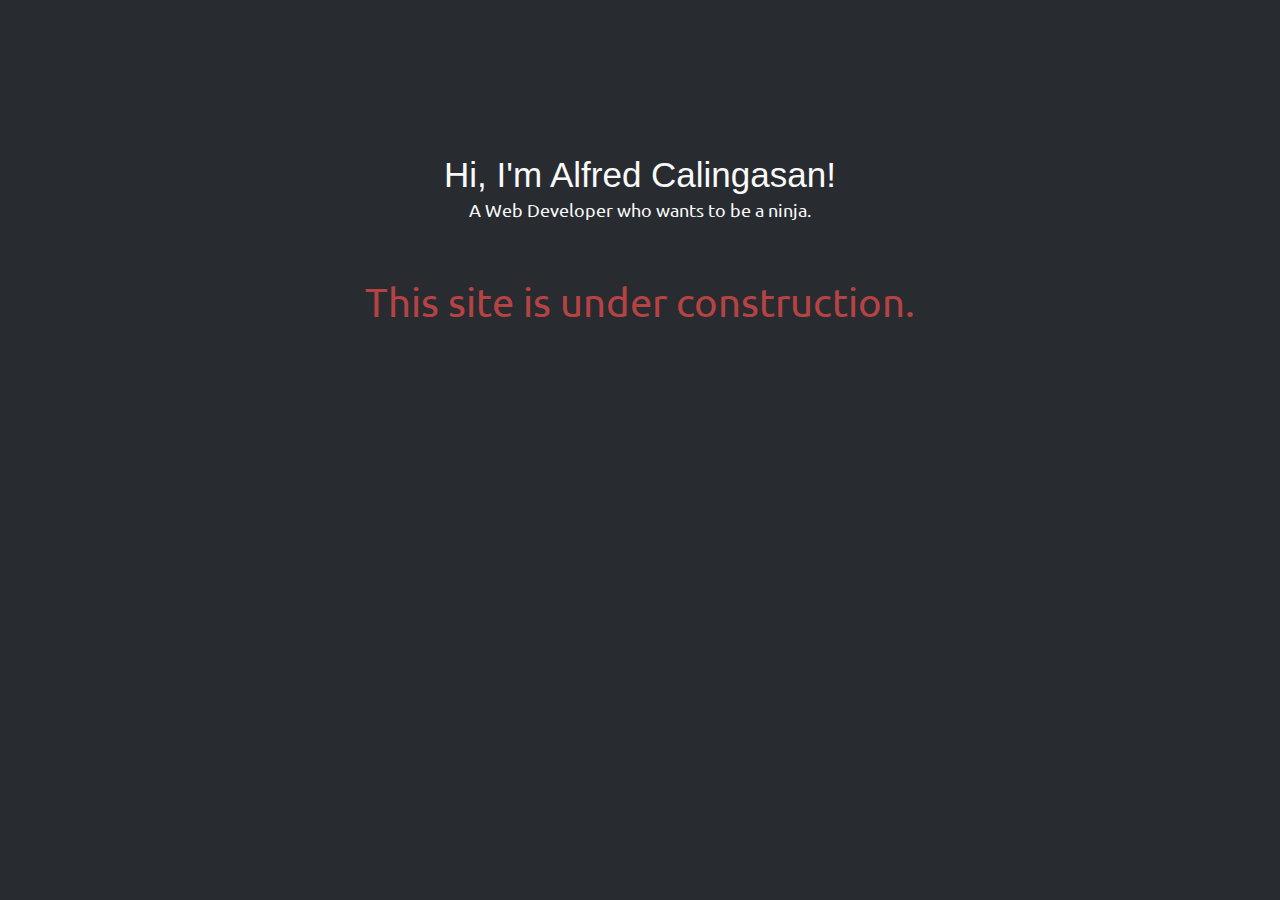
<file: index.html>
<!DOCTYPE html>
<html>
<head>
	<meta name="viewport" content="initial-scale=1,width=device-width">
	<meta charset="UTF-8">

	<link rel="icon" type="image/png" href="favicon.png" />
	<title>Alfred Calingasan`</title>

	<link rel="stylesheet" href="css/style.min.css">
	<script src="js/jquery.min.js"></script>
	<script src="js/main.min.js"></script>
</head>
<body>
	<div class="wrapper">
		<div class="welcome-section">
			<h1 class="intro-header">Hi, I'm Alfred Calingasan!</h1>
			<p class="intro-description">A Web Developer who wants to be a ninja.</p>
			<p class="underconstruction">This site is under construction.</p>
		</div>
	</div>
</body>
</html>
</file>
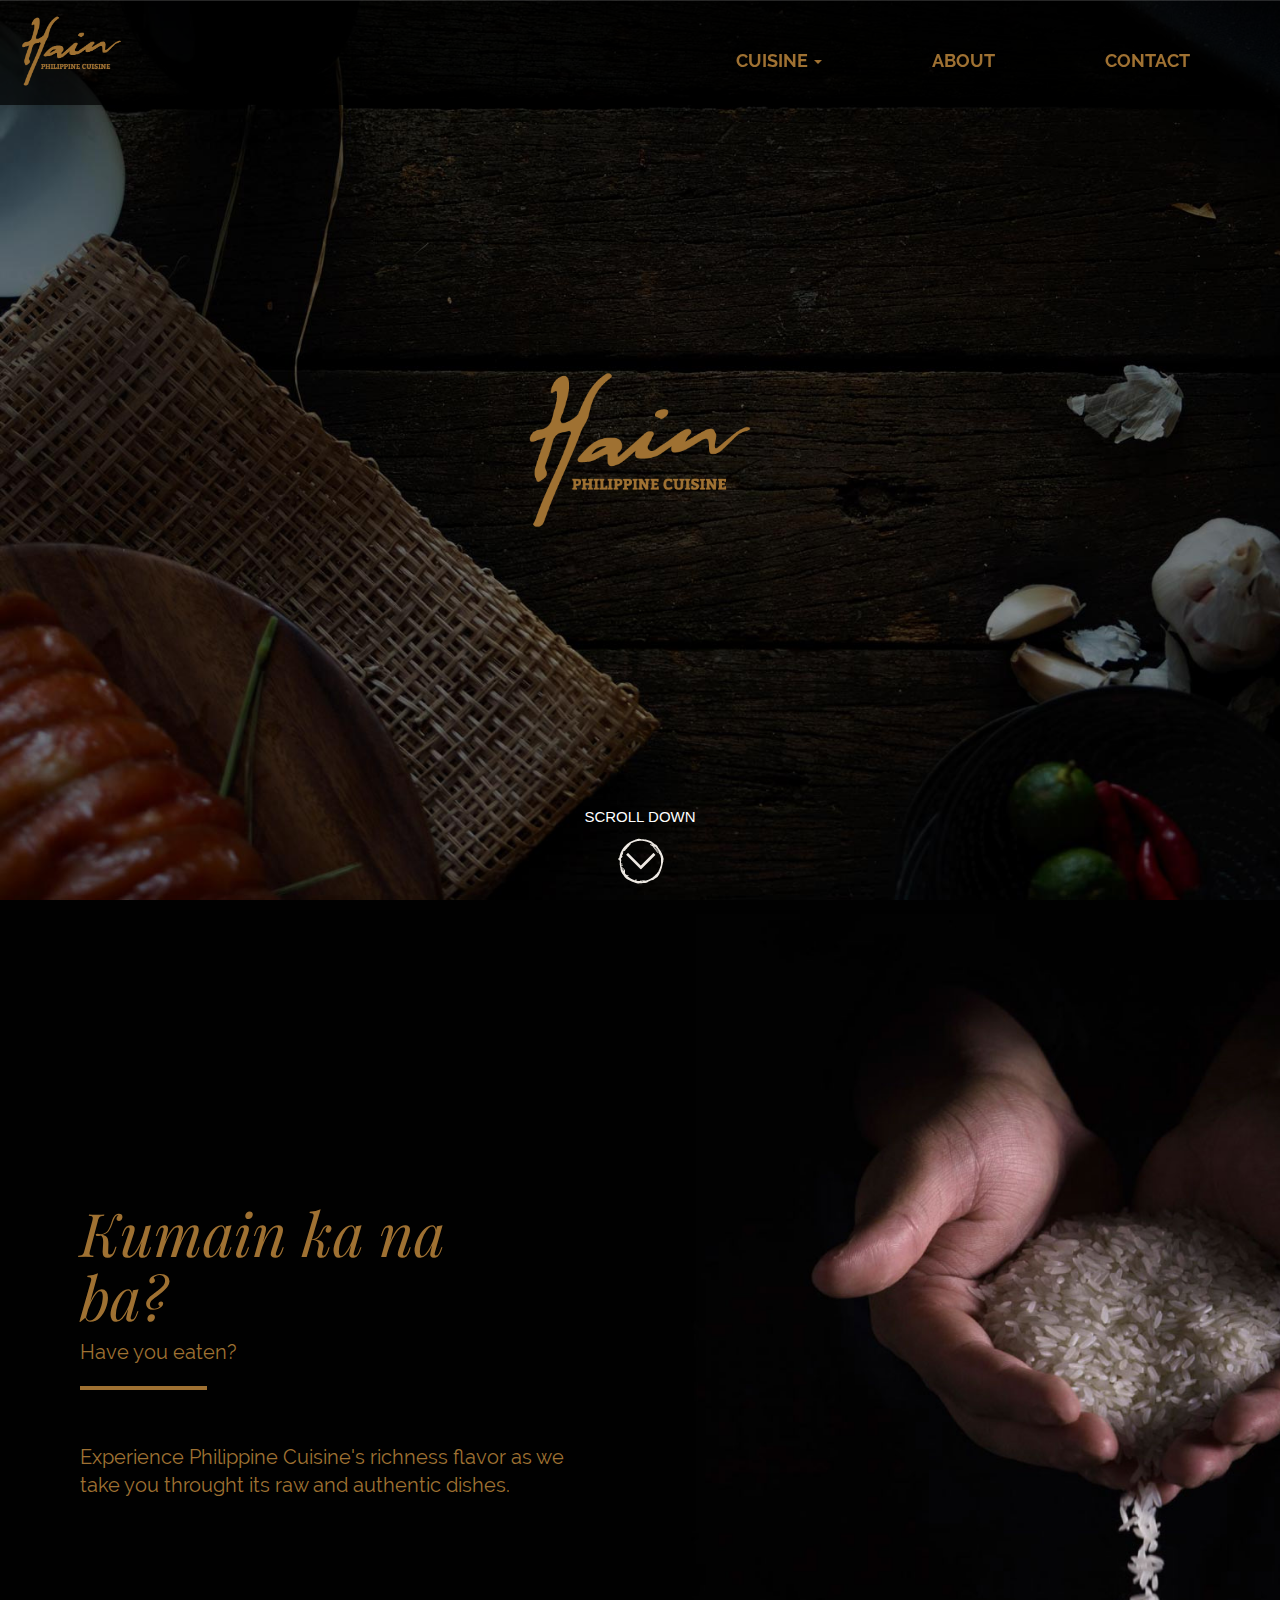
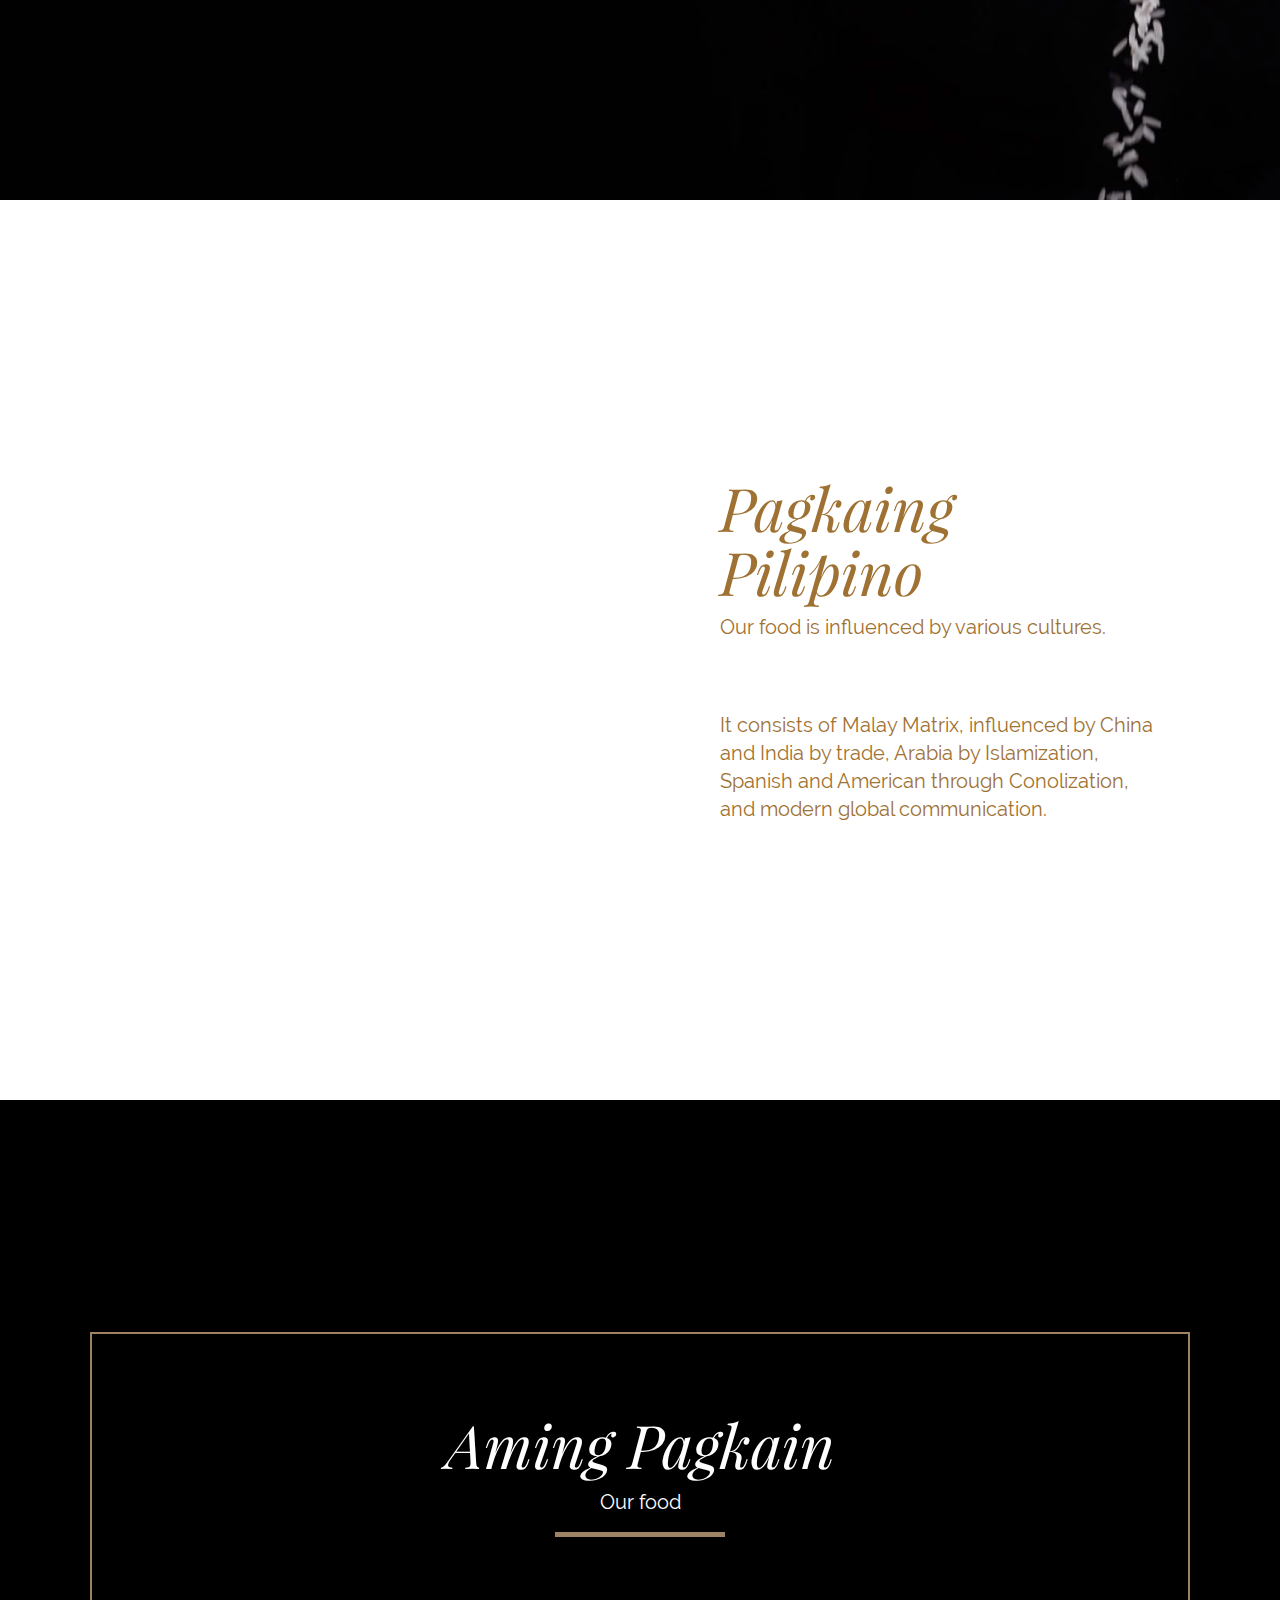
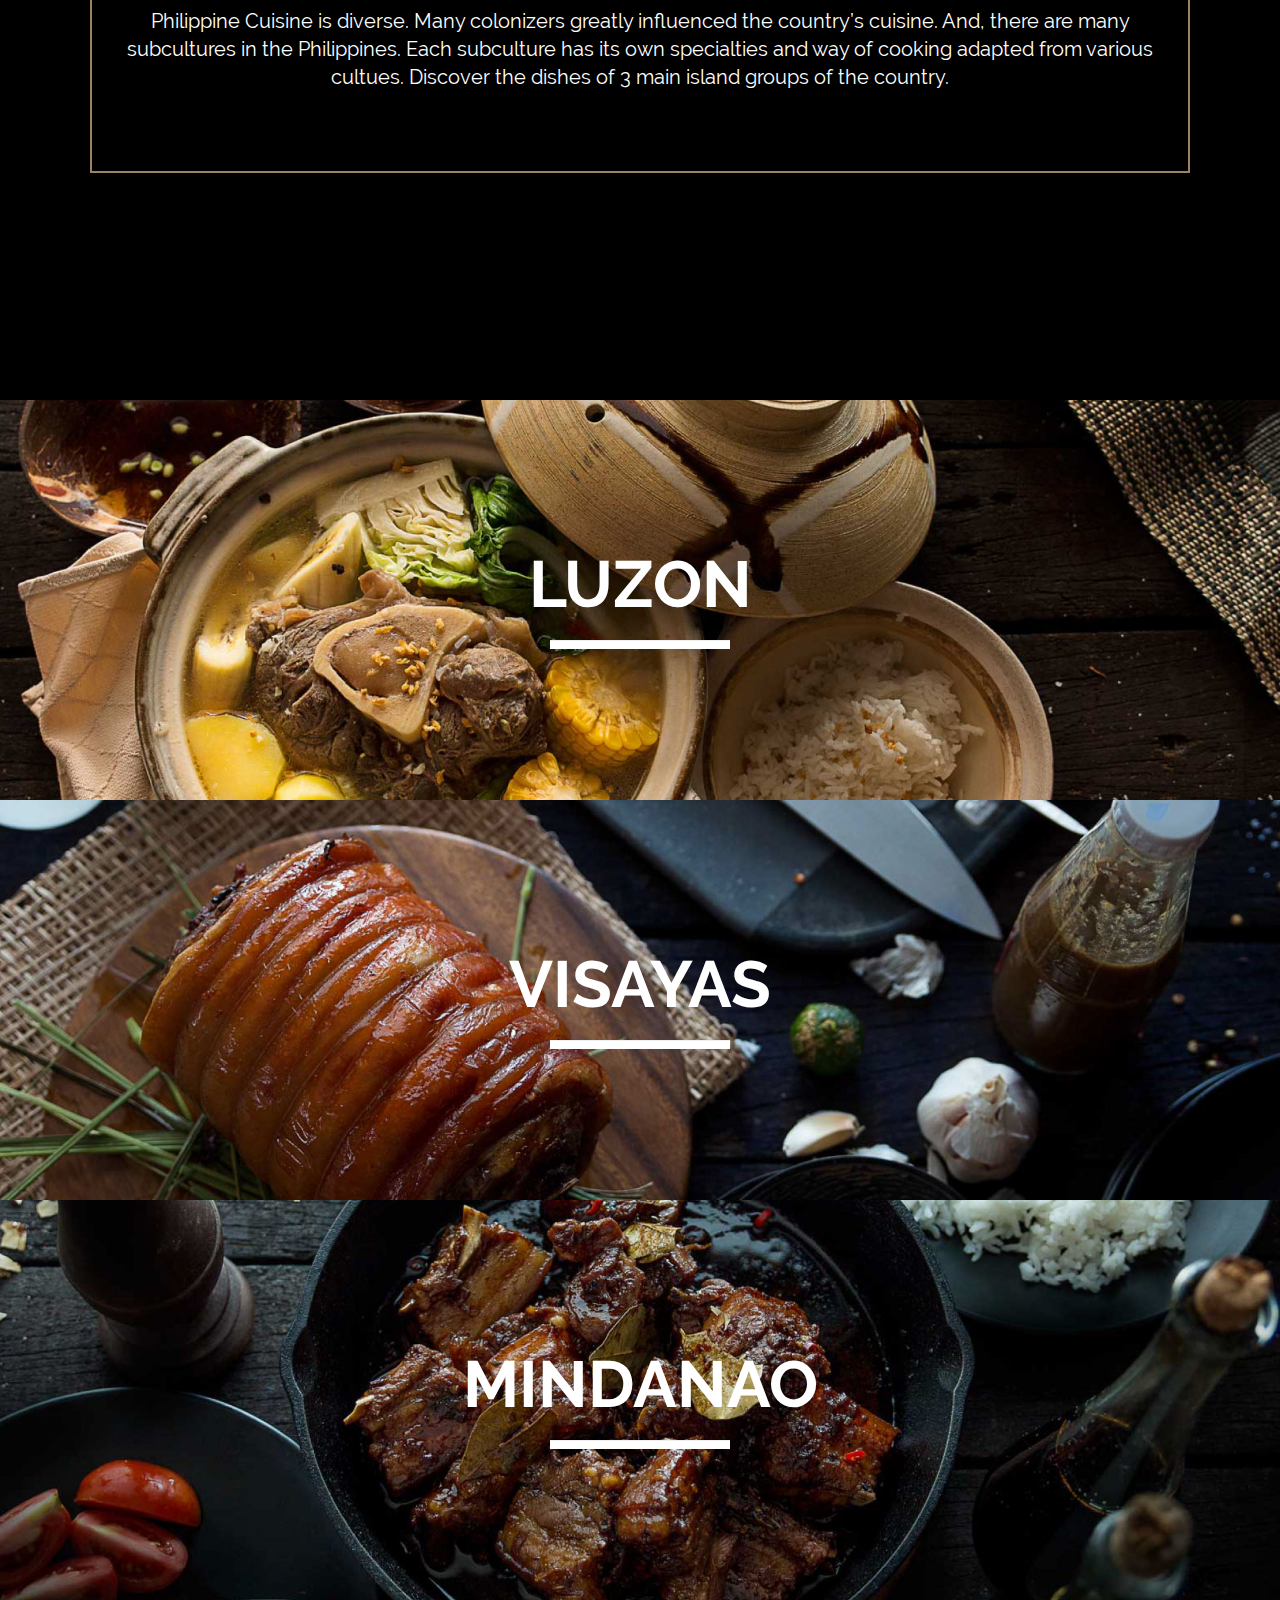
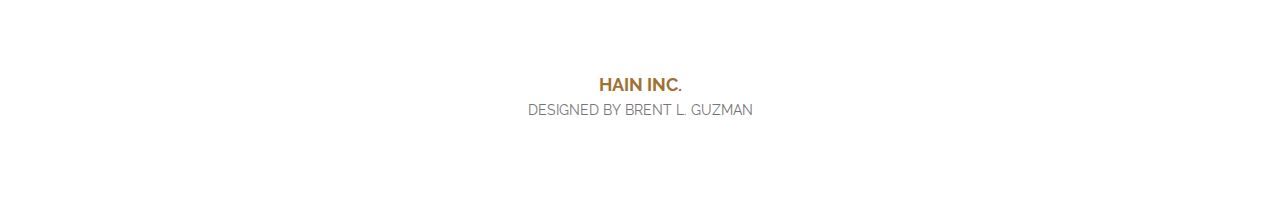
<file: brent/index.html>
<!DOCTYPE html>
<html>
    <head>
        <meta name="viewport" content="initial-scale=1,width=device-width">
        <meta charset="utf-8">
        <title>Hain Philippine Cuisine</title>

        <link rel="stylesheet" href="css/bootstrap.min.css" media="screen" title="no title" charset="utf-8">
        <link rel="stylesheet" href="css/bootstrap-theme.min.css" media="screen" title="no title" charset="utf-8">
        <link rel="stylesheet" href="css/style.min.css" media="screen" title="no title" charset="utf-8">
        <link rel="stylesheet" href="css/menu.min.css" media="screen" title="no title" charset="utf-8">

        <script src="js/jquery.js" charset="utf-8"></script>
        <script src="js/bootstrap.min.js" charset="utf-8"></script>
        <script type="text/javascript">
            (function($){
                $(document).ready(function(){
                    var windowHt = $(window).innerHeight();
                    $(".full-height").css("height", windowHt+"px");

                    $('.wrapper').find('.section-text').each(function(){
                        var sectionText = $(this).find("div").innerHeight();
                        var sectionTxtPadding = (windowHt - sectionText) / 2;
                        $(this).css({"padding-top": sectionTxtPadding+"px", "padding-bottom": sectionTxtPadding+"px"});
                    });

                    var logoImg = $('.banner .logo-container img').height();
                    var logoContainerPadding = (windowHt - logoImg) / 2;
                    $('.banner .logo-container').css({"padding-top" : logoContainerPadding+"px", "padding-bottom" : logoContainerPadding+"px"});

                    $('#scrolldown').click(function(){
                        var section1 = $('.section1').offset().top;
                        $('html, body').animate({scrollTop: section1}, 800);
                    });
                });

                $(window).resize(function(){
                    var windowHt = $(window).innerHeight();
                    $(".full-height").css("height", windowHt+"px");

                    $('.wrapper').find('.section-text').each(function(){
                        var sectionText = $(this).find("div").innerHeight();
                        var sectionTxtPadding = (windowHt - sectionText) / 2;
                        $(this).css({"padding-top": sectionTxtPadding+"px", "padding-bottom": sectionTxtPadding+"px"});
                    });

                    var logoImg = $('.banner .logo-container img').height();
                    var logoContainerPadding = (windowHt - logoImg) / 2;
                    $('.banner .logo-container').css({"padding-top" : logoContainerPadding+"px", "padding-bottom" : logoContainerPadding+"px"});
                });
            })(jQuery);
        </script>
    </head>
    <body>
        <div class="wrapper">
            <section class="navbar navbar-default header">
                <div class="container-fluid header-container">
                    <div class="navbar-header logo-header">
                        <button type="button" class="navbar-toggle collapsed" data-toggle="collapse" data-target="#main-nav" aria-expanded="false">
                            <span class="icon-bar"></span>
                            <span class="icon-bar"></span>
                            <span class="icon-bar"></span>
                        </button>
                        <a href="#">
                            <img src="img/logo.png" alt="" />
                        </a>
                    </div>
                    <nav class="collapse navbar-collapse nav-header" id="main-nav">
                        <ul class="nav nabar-nav">
                            <li class="dropdown"><a href="#" class="dropdown-toggle" data-toggle="dropdown" role="button" aria-haspopup="true" aria-expanded="false">CUISINE <span class="caret"></span></a>
                                <ul class="dropdown-menu">
                                    <li><a href="#">Luzon</a></li>
                                    <li><a href="#">Visayas</a></li>
                                    <li><a href="#">Mindanao</a></li>
                                </ul>
                            </li>
                            <li><a href="#">ABOUT</a></li>
                            <li><a href="#">CONTACT</a></li>
                        </ul>
                    </nav>
                </div>
            </section>
            <section class="banner full-height">
                <div class="logo-container">
                    <img src="img/logo.png" alt="" />
                </div>
                <div class="scrolldown-container">
                    <p>Scroll down</p>
                    <img src="img/scrolldown-icon.png" alt="" id="scrolldown"/>
                </div>
            </section>
            <section class="section1 full-height">
                <div class="section-text">
                    <div class="">
                        <h2>Kumain ka na ba?</h2>
                        <p class="english-translate">Have you eaten?</p>
                        <hr>
                        <p class="text-description">
                            Experience Philippine Cuisine's richness flavor as we take you throught its raw and authentic dishes.
                        </p>
                    </div>
                </div>
            </section>
            <section class="section2 full-height">
                <div class="section-text">
                    <div>
                        <h2>Pagkaing Pilipino</h2>
                        <p class="english-translate">Our food is influenced by various cultures.</p>
                        <hr>
                        <p class="text-description">
                        It consists of Malay Matrix, influenced by China and India by trade, Arabia by Islamization, Spanish and American through Conolization, and modern global communication.
                        </p>
                    </div>
                </div>
            </section>
            <section class="section3 full-height">
                <div class="section-text">
                    <div class="">
                        <h2>Aming Pagkain</h2>
                        <p class="english-translate">
                            Our food
                        </p>
                        <hr />
                        <p class="text-description">
                            Philippine Cuisine is diverse. Many colonizers greatly influenced the country’s cuisine. And, there are many subcultures in the Philippines. Each subculture has its own specialties and way of cooking adapted from various cultues. Discover the dishes of 3 main island groups of the country.
                        </p>
                    </div>
                </div>
            </section>
            <section class="cuisine-location luzon">
                <div class="cuisine-loc-container">
                        <h2>LUZON</h2>
                        <hr />
                        <div class="cuisine-loc-details">
                            <p>
                                The Northern Island Group<br />
                                The Mainland of  the Philippines.
                            </p>
                            <a href="#">
                                DISCOVER
                            </a>
                        </div>
                </div>
            </section>
            <section class="cuisine-location visayas">
                <div class="cuisine-loc-container">
                        <h2>VISAYAS</h2>
                        <hr />
                        <div class="cuisine-loc-details">
                            <p>
                                The Central Island Group<br />
                                The Ethnic Islands of the Philippines.
                            </p>
                            <a href="#">
                                DISCOVER
                            </a>
                        </div>
                </div>
            </section>
            <section class="cuisine-location mindanao">
                <div class="cuisine-loc-container">
                        <h2>MINDANAO</h2>
                        <hr />
                        <div class="cuisine-loc-details">
                            <p>
                                The Southern Island Group<br />
                                The Food Basket of the Philippines.
                            </p>
                            <a href="#">
                                DISCOVER
                            </a>
                        </div>
                </div>
            </section>
            <section class="footer">
                <footer>
                    <h4>HAIN INC.</h4>
                    <p>
                        DESIGNED BY BRENT L. GUZMAN
                    </p>
                </footer>
            </section>
        </div>
    </body>
</html>
</file>
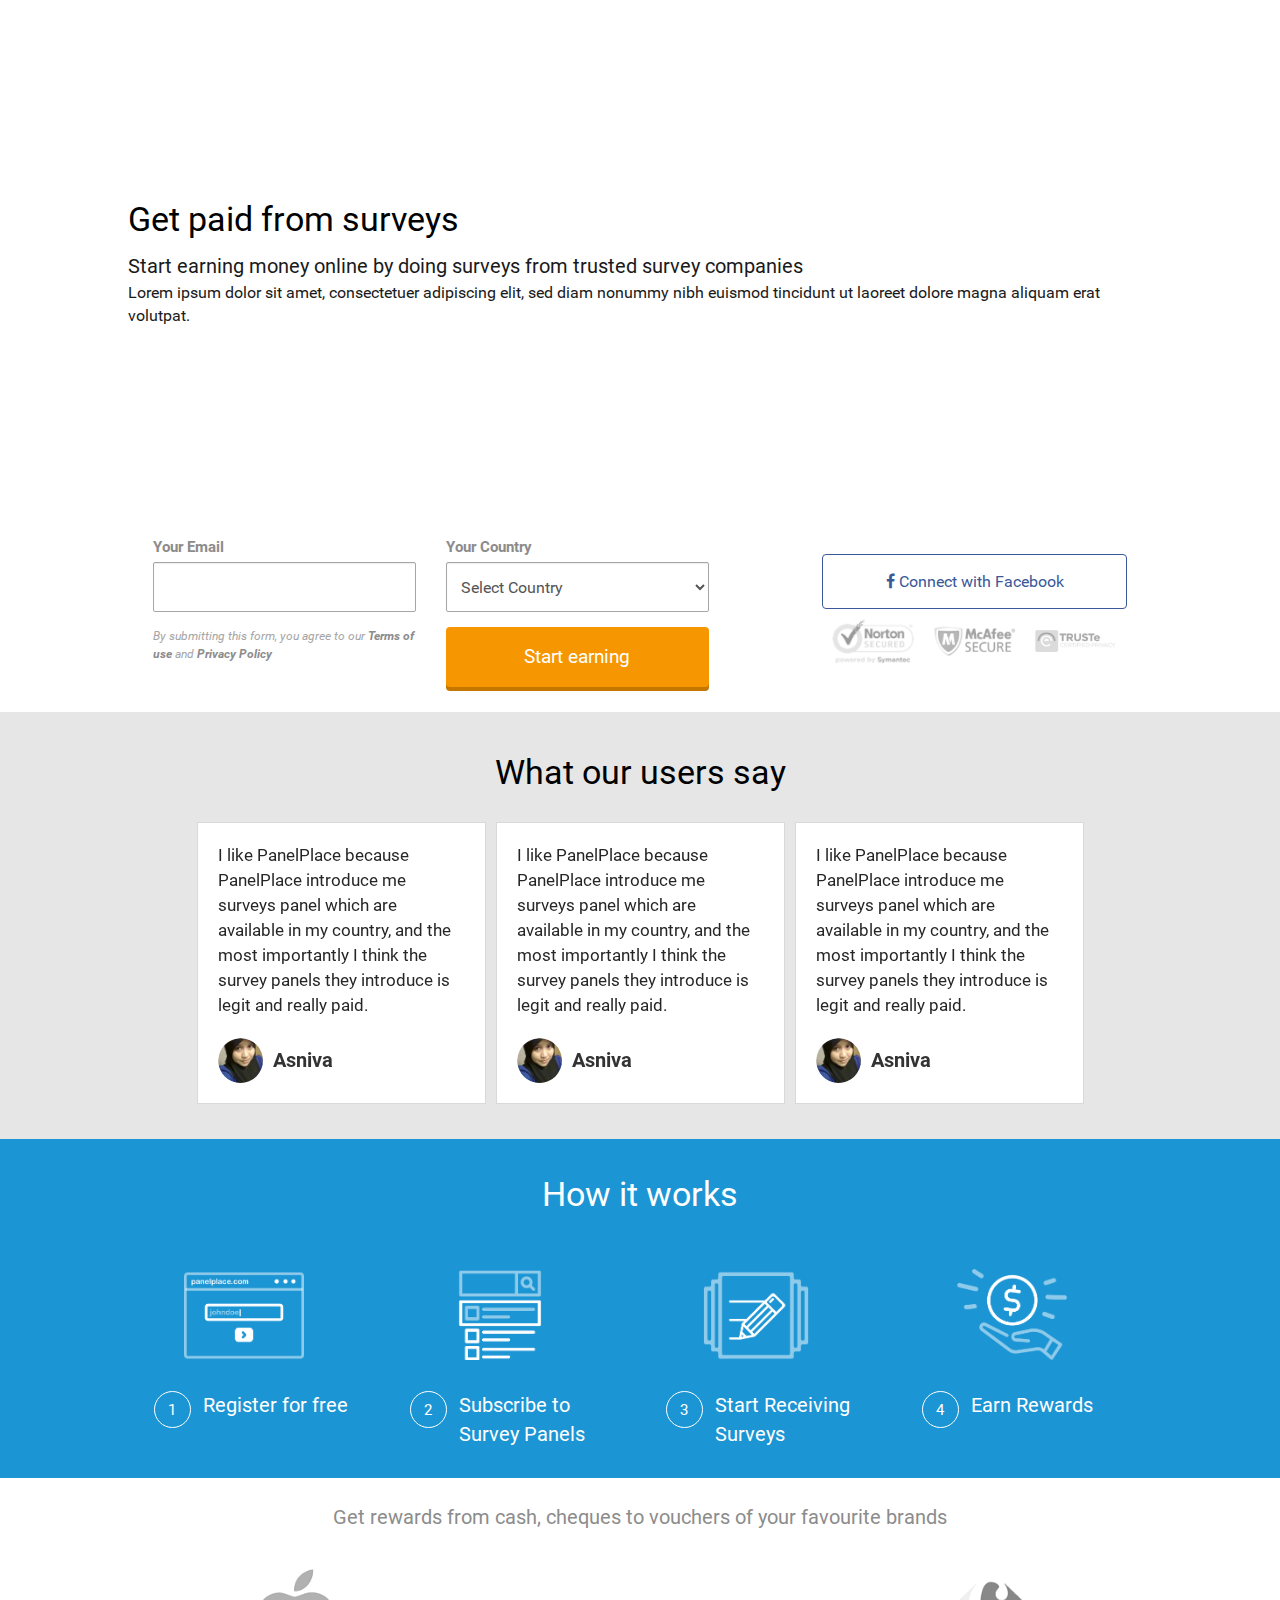
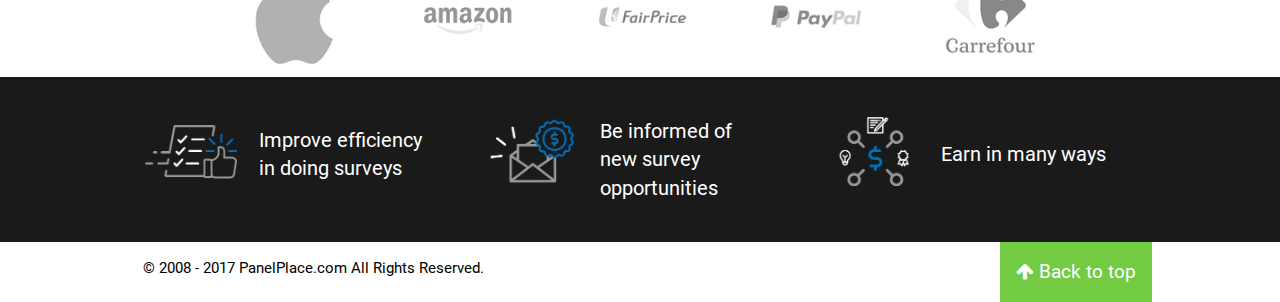
<file: projects/panelplace-alt/index.html>
<!DOCTYPE html>
<html>
  <head>
    <meta charset="utf-8">
    <meta name="viewport" content="initial-scale=1,width=device-width">
    <title>Panelplace</title>

      <link rel="stylesheet" type="text/css" href="css/bootstrap.min.css" />
      <link rel="stylesheet" type="text/css" href="css/font-awesome.min.css" />
      <link rel="stylesheet" type="text/css" href="css/slick.css" />
      <link rel="stylesheet" type="text/css" href="css/slick-theme.css" />
      <link rel="stylesheet" type="text/css" href="css/style.css" />

      <script type="text/javascript" src="js/jquery.min.js"></script>
      <script type="text/javascript" src="js/slick.js"></script>

  </head>
  <body>
    <div class="wrapper">
        <section class="header">
          <div class="center-block">
            <div class="headerSignUp">
              <span class="headerSignUpBtn">Sign up</span>
            </div>
          </div>
        </section>
        <section class="contents banner">
          <div class="banner-container">
            <div class="center-block">
              <h1>Get paid from surveys</h1>
              <p>
                Start earning money online by doing surveys from trusted survey companies
              </p>

              <span class="alt-text">
                <p>
                  Lorem ipsum dolor sit amet, consectetuer adipiscing elit, sed diam nonummy nibh euismod tincidunt ut laoreet dolore magna aliquam erat volutpat.
                </p>
              </span>

            </div>
          </div>
          <div class="regForm">
          <div class="center-block">
            <div class="regForm-container">
              <div class="col-xs-12 col-md-7">
                <div class="row">
                  <div class="col-xs-12 col-md-6 form-group">
                    <label for="panelPlaceEmail">Your Email</label>
                    <input type="email" class="form-control" id="panelPlaceEmail" />
                  </div>
                  <div class="col-xs-12 col-md-6 form-group">
                    <label for="panelPlaceCountry">Your Country</label>
                    <select id="panelPlaceCountry" class="form-control">
                      <option>Select Country</option>
                      <option>Singapore</option>
                      <option>Philippines</option>
                    </select>
                  </div>
                </div>
                <div class="row panelForm-Sec2">
                  <div class="col-xs-12 col-md-6 signUp-btn-container">
                    <button type="button" name="button" class="btn signUp-btn">Start earning</button>
                  </div>
                  <div class="col-xs-12 col-md-6">
                    <p class="terms-privacy">By submitting this form, you agree to our <a href="http://www.panelplace.com/terms-of-use" target="_blank" >Terms of use</a> and <a href="http://www.panelplace.com/privacy-policy" target="_blank" >Privacy Policy</a></p>
                  </div>
                </div>
              </div>
              <div class="col-md-1 hidden-xs">

              </div>
              <div class="col-xs-12 col-md-4 connectFB">
                <button type="button" name="button" class="btn connectFB-btn">
                  <i class="fa fa-facebook" aria-hidden="true"></i> Connect with Facebook
                </button>
                <div class="security">
                  <ul>
                    <li><img src="img/norton.png" alt=""></li>
                    <li><img src="img/mcafee.png" alt=""></li>
                    <li><img src="img/truste.png" alt=""></li>
                  </ul>
                </div>
              </div>
            </div>

            <div class="securityPartners">
              <ul>
                <li>
                  <img src="img/norton.png" alt="">
                </li>
                <li>
                  <img src="img/mcafee.png" alt="">
                </li>
                <li>
                  <img src="img/truste.png" alt="">
                </li>
              </ul>
            </div>

          </div>
        </div>
        </section>
        <section  class="contents testimonials">
          <div class="center-block">
          <h2>What our users say</h2>
          </div>
          <div class="testimonial-container">
            <div class="testimonial-slider center-block slider" style="width: 1000px;margin:auto;">

              <div class="testimonial-item">
                <div class="testimonial-context">
                  <p>I like PanelPlace because PanelPlace introduce me surveys panel which are available in my country, and the most importantly I think the survey panels they introduce is legit and really paid.</p>
                </div>
                <div class="testimonial-details">
                  <div class="testimonial-name-photo">
                    <img src="img/member-pic.png" />
                  </div>
                  <div class="testimonial-name">
                    Asniva
                  </div>
                </div>
              </div>
              <div class="testimonial-item">
                <div class="testimonial-context">
                  <p>I like PanelPlace because PanelPlace introduce me surveys panel which are available in my country, and the most importantly I think the survey panels they introduce is legit and really paid.</p>
                </div>
                <div class="testimonial-details">
                  <div class="testimonial-name-photo">
                    <img src="img/member-pic.png" />
                  </div>
                  <div class="testimonial-name">
                    Asniva
                  </div>
                </div>
              </div>
              <div class="testimonial-item">
                <div class="testimonial-context">
                  <p>I like PanelPlace because PanelPlace introduce me surveys panel which are available in my country, and the most importantly I think the survey panels they introduce is legit and really paid.</p>
                </div>
                <div class="testimonial-details">
                  <div class="testimonial-name-photo">
                    <img src="img/member-pic.png" />
                  </div>
                  <div class="testimonial-name">
                    Asniva
                  </div>
                </div>
              </div>
              <div class="testimonial-item">
                <div class="testimonial-context">
                  <p>I like PanelPlace because PanelPlace introduce me surveys panel which are available in my country, and the most importantly I think the survey panels they introduce is legit and really paid.</p>
                </div>
                <div class="testimonial-details">
                  <div class="testimonial-name-photo">
                    <img src="img/member-pic.png" />
                  </div>
                  <div class="testimonial-name">
                    Asniva
                  </div>
                </div>
              </div>
              <div class="testimonial-item">
                <div class="testimonial-context">
                  <p>I like PanelPlace because PanelPlace introduce me surveys panel which are available in my country, and the most importantly I think the survey panels they introduce is legit and really paid.</p>
                </div>
                <div class="testimonial-details">
                  <div class="testimonial-name-photo">
                    <img src="img/member-pic.png" />
                  </div>
                  <div class="testimonial-name">
                    Asniva
                  </div>
                </div>
              </div>
              <div class="testimonial-item">
                <div class="testimonial-context">
                  <p>I like PanelPlace because PanelPlace introduce me surveys panel which are available in my country, and the most importantly I think the survey panels they introduce is legit and really paid.</p>
                </div>
                <div class="testimonial-details">
                  <div class="testimonial-name-photo">
                    <img src="img/member-pic.png" />
                  </div>
                  <div class="testimonial-name">
                    Asniva
                  </div>
                </div>
              </div>

            </div>

          </div>
        </section>
        <section class="contents how-it-works">
          <h2>How it works</h2>
          <div class="center-block">
            <div class="steps-container">
              <ul class="clearfix">
                <li>
                  <div class="icons">
                    <img src="img/howitworks1.png" alt="">
                  </div>
                  <div class="steps-number">
                    1
                    <span class="line"></span>
                  </div>
                  <div class="steps-desc">
                    Register for free
                  </div>
                </li>
                <li>
                  <div class="icons">
                    <img src="img/howitworks2.png" alt="">
                  </div>
                  <div class="steps-number">
                    2
                    <span class="line"></span>
                  </div>
                  <div class="steps-desc">
                    Subscribe to Survey Panels
                  </div>
                </li>
                <li>
                  <div class="icons">
                    <img src="img/howitworks3.png" alt="">
                  </div>
                  <div class="steps-number">
                    3
                    <span class="line"></span>
                  </div>
                  <div class="steps-desc">
                    Start Receiving Surveys
                  </div>
                </li>
                <li>
                  <div class="icons">
                    <img src="img/howitworks4.png" alt="">
                  </div>
                  <div class="steps-number">
                    4
                  </div>
                  <div class="steps-desc">
                    Earn Rewards
                  </div>
                </li>
              </ul>
            </div>
          </div>
        </section>
        <section class="contents survey-companies">
          <div class="center-block">
            <p class="alt-text">
              Get rewards from cash, cheques to vouchers of your favourite brands
            </p>
            <div class="companies">
              <figure class="img">
                <img src="img/apple.gif" class="company1" alt="" />
              </figure>
              <figure class="img">
                <img src="img/amazon.gif" class="company1" alt="" />
              </figure>
              <figure class="img">
                <img src="img/fairprice.gif" class="company1" alt="" />
              </figure>
              <figure class="img">
                <img src="img/paypal.gif" class="company1" alt="" />
              </figure>
              <figure class="img">
                <img src="img/carrefour.gif" class="company1" alt="" />
              </figure>
              <figure class="img">
                <img src="img/marksandspencer.gif" class="company1" alt="" />
              </figure>
              <figure class="img">
                <img src="img/flipkart.gif" class="company1" alt="" />
              </figure>
              <figure class="img">
                <img src="img/giant.gif" class="company1" alt="" />
              </figure>
            </div>
          </div>
        </section>
        <section class="contents benefits">
          <div class="center-block">
            <ul class="clearfix">
              <li>
                <div class="center-block">
                  <div class="image">
                    <img src="img/benefits1.png" alt="">
                  </div>
                  <div class="benefits-desc">
                    Improve efficiency in doing surveys
                  </div>
                </div>
              </li>
              <li>
                <div class="center-block">
                  <div class="image">
                    <img src="img/benefits2.png" alt="">
                  </div>
                  <div class="benefits-desc">
                    Be informed of new survey opportunities
                  </div>
                </div>
              </li>
              <li>
                <div class="center-block">
                  <div class="image">
                    <img src="img/benefits3.png" alt="">
                  </div>
                  <div class="benefits-desc">
                    Earn in many ways
                  </div>
                </div>
              </li>
            </ul>
          </div>
        </section>
        <section class="contents footer">
          <div class="center-block">
            <span href="#" class="btn backToTop">
              <i class="fa fa-arrow-up" aria-hidden="true"></i> Back to top
            </span>
            <p class="copyright">© 2008 - 2017 PanelPlace.com All Rights Reserved.</p>
          </div>
        </section>
    </div>

    <!-- scripts -->
    <script src="js/main.js" charset="utf-8"></script>


    <script type="text/javascript">
      $(document).ready(function(){
        var $w = $(window);

        // back to top button
        $(".backToTop, .headerSignUpBtn").click(function(){
          $('body, html').animate({scrollTop: 0}, 500);
        });

        // display header on load when scroll greater than regform
        displayHeader($(this).scrollTop());

        // display header on scroll
        $w.scroll(function(){
          var scrollTop = $w.scrollTop();
          displayHeader(scrollTop);
        });


      });

      function displayHeader(scrollObj){
        var scrollTop = scrollObj;
        var $header = $(".header");
        var $regForm = $(".regForm");
        var regFormY = $regForm.offset().top,
            regFormHeight = $regForm.height();


        var ShouldDisplayHeader = scrollTop > (regFormY + regFormHeight);
        // console.log(regFormY+":"+scrollTop);
        if(ShouldDisplayHeader === true){
          $(".header").addClass("active-show");
        }
        else{
          $(".header").removeClass("active-show");
        }
      }
    </script>

  </body>
</html>
</file>
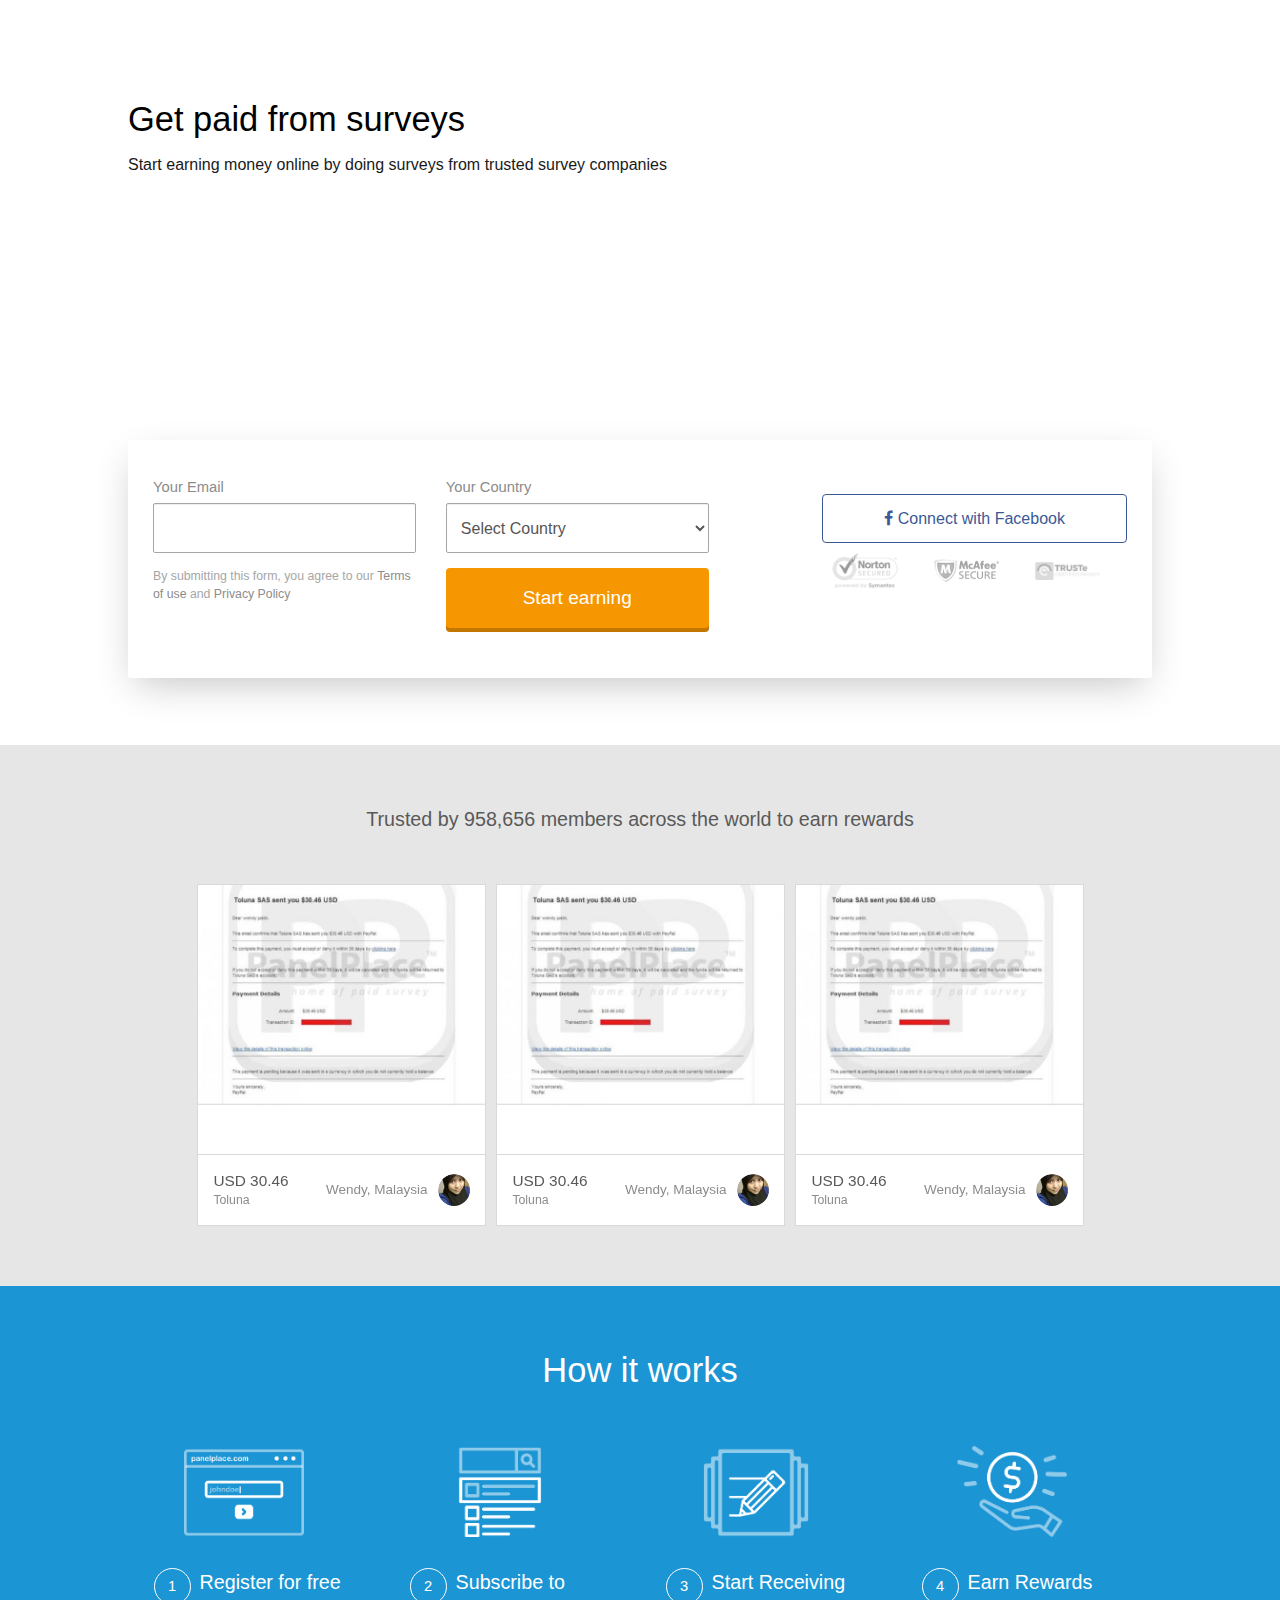
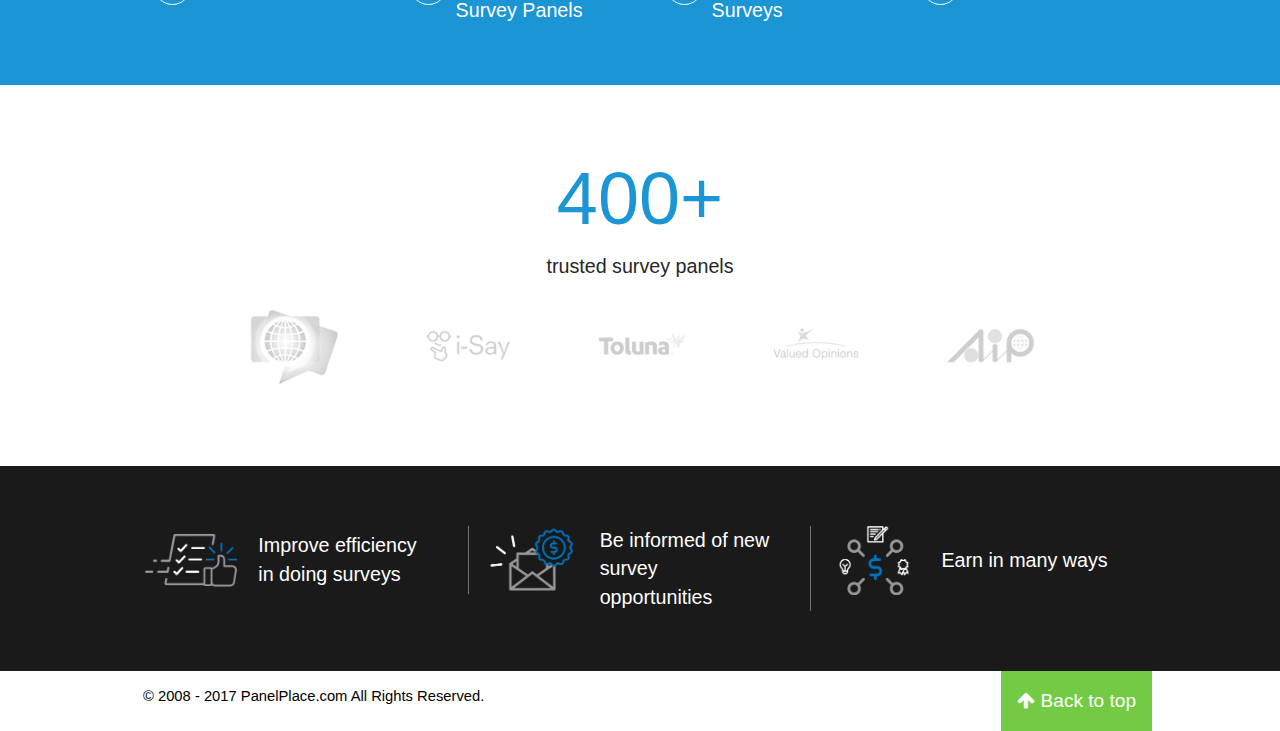
<file: projects/panelplace/index.html>
<!DOCTYPE html>
<html>
  <head>
    <meta charset="utf-8">
    <meta name="viewport" content="initial-scale=1,width=device-width">
    <title>Panelplace</title>

      <link rel="stylesheet" type="text/css" href="css/bootstrap.min.css" />
      <link rel="stylesheet" type="text/css" href="css/font-awesome.min.css" />
      <link rel="stylesheet" type="text/css" href="css/slick.css" />
      <link rel="stylesheet" type="text/css" href="css/slick-theme.css" />
      <link rel="stylesheet" type="text/css" href="css/style.css" />

      <script type="text/javascript" src="js/jquery.min.js"></script>
      <script type="text/javascript" src="js/slick.js"></script>

  </head>
  <body>
    <div class="wrapper">
        <section class="header">
          <div class="center-block">
            <div class="headerSignUp">
              <span class="headerSignUpBtn">Sign up</span>
            </div>
          </div>
        </section>
        <section class="contents banner">
          <div class="banner-container">
            <div class="center-block">
              <h1>Get paid from surveys</h1>
              <p>
                Start earning money online by doing surveys from trusted survey companies
              </p>
            </div>
          </div>
          <div class="regForm">
          <div class="center-block">
            <div class="regForm-container">
              <div class="col-xs-12 col-md-7">
                <div class="row">
                  <div class="col-xs-12 col-md-6 form-group">
                    <label for="panelPlaceEmail">Your Email</label>
                    <input type="email" class="form-control" id="panelPlaceEmail" />
                  </div>
                  <div class="col-xs-12 col-md-6 form-group">
                    <label for="panelPlaceCountry">Your Country</label>
                    <select id="panelPlaceCountry" class="form-control">
                      <option>Select Country</option>
                      <option>Singapore</option>
                      <option>Philippines</option>
                    </select>
                  </div>
                </div>
                <div class="row panelForm-Sec2">
                  <div class="col-xs-12 col-md-6 signUp-btn-container">
                    <button type="button" name="button" class="btn signUp-btn">Start earning</button>
                  </div>
                  <div class="col-xs-12 col-md-6">
                    <p class="terms-privacy">By submitting this form, you agree to our <a href="http://www.panelplace.com/terms-of-use" target="_blank" >Terms of use</a> and <a href="http://www.panelplace.com/privacy-policy" target="_blank" >Privacy Policy</a></p>
                  </div>
                </div>
              </div>
              <div class="col-md-1 hidden-xs">

              </div>
              <div class="col-xs-12 col-md-4 connectFB">
                <button type="button" name="button" class="btn connectFB-btn">
                  <i class="fa fa-facebook" aria-hidden="true"></i> Connect with Facebook
                </button>
                <div class="security">
                  <ul>
                    <li><img src="img/norton.png" alt=""></li>
                    <li><img src="img/mcafee.png" alt=""></li>
                    <li><img src="img/truste.png" alt=""></li>
                  </ul>
                </div>
              </div>
            </div>

            <div class="securityPartners">
              <ul>
                <li>
                  <img src="img/norton.png" alt="">
                </li>
                <li>
                  <img src="img/mcafee.png" alt="">
                </li>
                <li>
                  <img src="img/truste.png" alt="">
                </li>
              </ul>
            </div>

          </div>
        </div>
        </section>
        <section  class="contents earnings-proof">
          <div class="center-block">
            <p class="trusted">Trusted by <strong>958,656</strong> members across the world to earn rewards</p>
          </div>
          <div class="earnings-proof-container">
            <div class="earning-slider center-block slider" style="width: 1000px;margin:auto;">

              <div class="earning-item">
                <div class="earning-image">
                  <img src="img/earning-proof.jpg" alt="">
                </div>
                <div class="earning-details">
                  <div class="pull-left">
                    <div class="earning-amount">
                      <b>USD 30.46</b><br />
                      Toluna
                    </div>
                  </div>
                  <div class="pull-right">
                    <div class="earning-name">
                      <p>Wendy, Malaysia</p>
                    </div>
                    <div class="earning-name-photo">
                      <img src="img/member-pic.png" />
                    </div>
                  </div>
                </div>
              </div>
              <div class="earning-item">
                <div class="earning-image">
                  <img src="img/earning-proof.jpg" alt="">
                </div>
                <div class="earning-details">
                  <div class="pull-left">
                    <div class="earning-amount">
                      <b>USD 30.46</b><br />
                      Toluna
                    </div>
                  </div>
                  <div class="pull-right">
                    <div class="earning-name">
                      <p>Wendy, Malaysia</p>
                    </div>
                    <div class="earning-name-photo">
                      <img src="img/member-pic.png" />
                    </div>
                  </div>
                </div>
              </div>
              <div class="earning-item">
                <div class="earning-image">
                  <img src="img/earning-proof.jpg" alt="">
                </div>
                <div class="earning-details">
                  <div class="pull-left">
                    <div class="earning-amount">
                      <b>USD 30.46</b><br />
                      Toluna
                    </div>
                  </div>
                  <div class="pull-right">
                    <div class="earning-name">
                      <p>Wendy, Malaysia</p>
                    </div>
                    <div class="earning-name-photo">
                      <img src="img/member-pic.png" />
                    </div>
                  </div>
                </div>
              </div>
              <div class="earning-item">
                <div class="earning-image">
                  <img src="img/earning-proof.jpg" alt="">
                </div>
                <div class="earning-details">
                  <div class="pull-left">
                    <div class="earning-amount">
                      <b>USD 30.46</b><br />
                      Toluna
                    </div>
                  </div>
                  <div class="pull-right">
                    <div class="earning-name">
                      <p>Wendy, Malaysia</p>
                    </div>
                    <div class="earning-name-photo">
                      <img src="img/member-pic.png" />
                    </div>
                  </div>
                </div>
              </div>
              <div class="earning-item">
                <div class="earning-image">
                  <img src="img/earning-proof.jpg" alt="">
                </div>
                <div class="earning-details">
                  <div class="pull-left">
                    <div class="earning-amount">
                      <b>USD 30.46</b><br />
                      Toluna
                    </div>
                  </div>
                  <div class="pull-right">
                    <div class="earning-name">
                      <p>Wendy, Malaysia</p>
                    </div>
                    <div class="earning-name-photo">
                      <img src="img/member-pic.png" />
                    </div>
                  </div>
                </div>
              </div>
              <div class="earning-item">
                <div class="earning-image">
                  <img src="img/earning-proof.jpg" alt="">
                </div>
                <div class="earning-details">
                  <div class="pull-left">
                    <div class="earning-amount">
                      <b>USD 30.46</b><br />
                      Toluna
                    </div>
                  </div>
                  <div class="pull-right">
                    <div class="earning-name">
                      <p>Wendy, Malaysia</p>
                    </div>
                    <div class="earning-name-photo">
                      <img src="img/member-pic.png" />
                    </div>
                  </div>
                </div>
              </div>

              </div>
            </div>

          </div>
        </section>
        <section class="contents how-it-works">
          <h2>How it works</h2>
          <div class="center-block">
            <div class="steps-container">
              <ul class="clearfix">
                <li>
                  <div class="icons">
                    <img src="img/howitworks1.png" alt="">
                  </div>
                  <div class="steps-number">
                    1
                    <span class="line"></span>
                  </div>
                  <div class="steps-desc">
                    Register for free
                  </div>
                </li>
                <li>
                  <div class="icons">
                    <img src="img/howitworks2.png" alt="">
                  </div>
                  <div class="steps-number">
                    2
                    <span class="line"></span>
                  </div>
                  <div class="steps-desc">
                    Subscribe to Survey Panels
                  </div>
                </li>
                <li>
                  <div class="icons">
                    <img src="img/howitworks3.png" alt="">
                  </div>
                  <div class="steps-number">
                    3
                    <span class="line"></span>
                  </div>
                  <div class="steps-desc">
                    Start Receiving Surveys
                  </div>
                </li>
                <li>
                  <div class="icons">
                    <img src="img/howitworks4.png" alt="">
                  </div>
                  <div class="steps-number">
                    4
                  </div>
                  <div class="steps-desc">
                    Earn Rewards
                  </div>
                </li>
              </ul>
            </div>
          </div>
        </section>
        <section class="contents survey-companies">
          <div class="center-block">
            <p class="partner-numbers">
              <span class="numbers">400+</span><br />
              trusted survey panels
            </p>
            <div class="companies">
              <figure class="img">
                <img src="img/opinionsworld.gif" class="company1" alt="" />

              </figure>
              <figure class="img">
                <img src="img/iSay.gif" class="company1" alt="" />
              </figure>
              <figure class="img">
                <img src="img/toluna.gif" class="company1" alt="" />
              </figure>
              <figure class="img">
                <img src="img/valuedopinions.gif" class="company1" alt="" />
              </figure>
              <figure class="img">
                <img src="img/aip.gif" class="company1" alt="" />
              </figure>
            </div>
          </div>
        </section>
        <section class="contents benefits">
          <div class="center-block">
            <ul class="clearfix">
              <li>
                <div class="center-block">
                  <div class="image">
                    <img src="img/benefits1.png" alt="">
                  </div>
                  <div class="benefits-desc">
                    Improve efficiency in doing surveys
                  </div>
                </div>
              </li>
              <li>
                <div class="center-block">
                  <div class="image">
                    <img src="img/benefits2.png" alt="">
                  </div>
                  <div class="benefits-desc">
                    Be informed of new survey opportunities
                  </div>
                </div>
              </li>
              <li>
                <div class="center-block">
                  <div class="image">
                    <img src="img/benefits3.png" alt="">
                  </div>
                  <div class="benefits-desc">
                    Earn in many ways
                  </div>
                </div>
              </li>
            </ul>
          </div>
        </section>
        <section class="contents footer">
          <div class="center-block">
            <span href="#" class="btn backToTop">
              <i class="fa fa-arrow-up" aria-hidden="true"></i> Back to top
            </span>
            <p class="copyright">© 2008 - 2017 PanelPlace.com All Rights Reserved.</p>
          </div>
        </section>
    </div>

    <!-- scripts -->
    <script src="js/main.js" charset="utf-8"></script>


    <script type="text/javascript">
      $(document).ready(function(){
        var $w = $(window);

        // back to top button
        $(".backToTop, .headerSignUpBtn").click(function(){
          $('body, html').animate({scrollTop: 0}, 500);
        });

        // display header on load when scroll greater than regform
        displayHeader($(this).scrollTop());

        // display header on scroll
        $w.scroll(function(){
          var scrollTop = $w.scrollTop();
          displayHeader(scrollTop);
        });


      });

      function displayHeader(scrollObj){
        var scrollTop = scrollObj;
        var $header = $(".header");
        var $regForm = $(".regForm");
        var regFormY = $regForm.offset().top,
            regFormHeight = $regForm.height();


        var ShouldDisplayHeader = scrollTop > (regFormY + regFormHeight);
        // console.log(regFormY+":"+scrollTop);
        if(ShouldDisplayHeader === true){
          $(".header").addClass("active-show");
        }
        else{
          $(".header").removeClass("active-show");
        }
      }
    </script>

  </body>
</html>
</file>
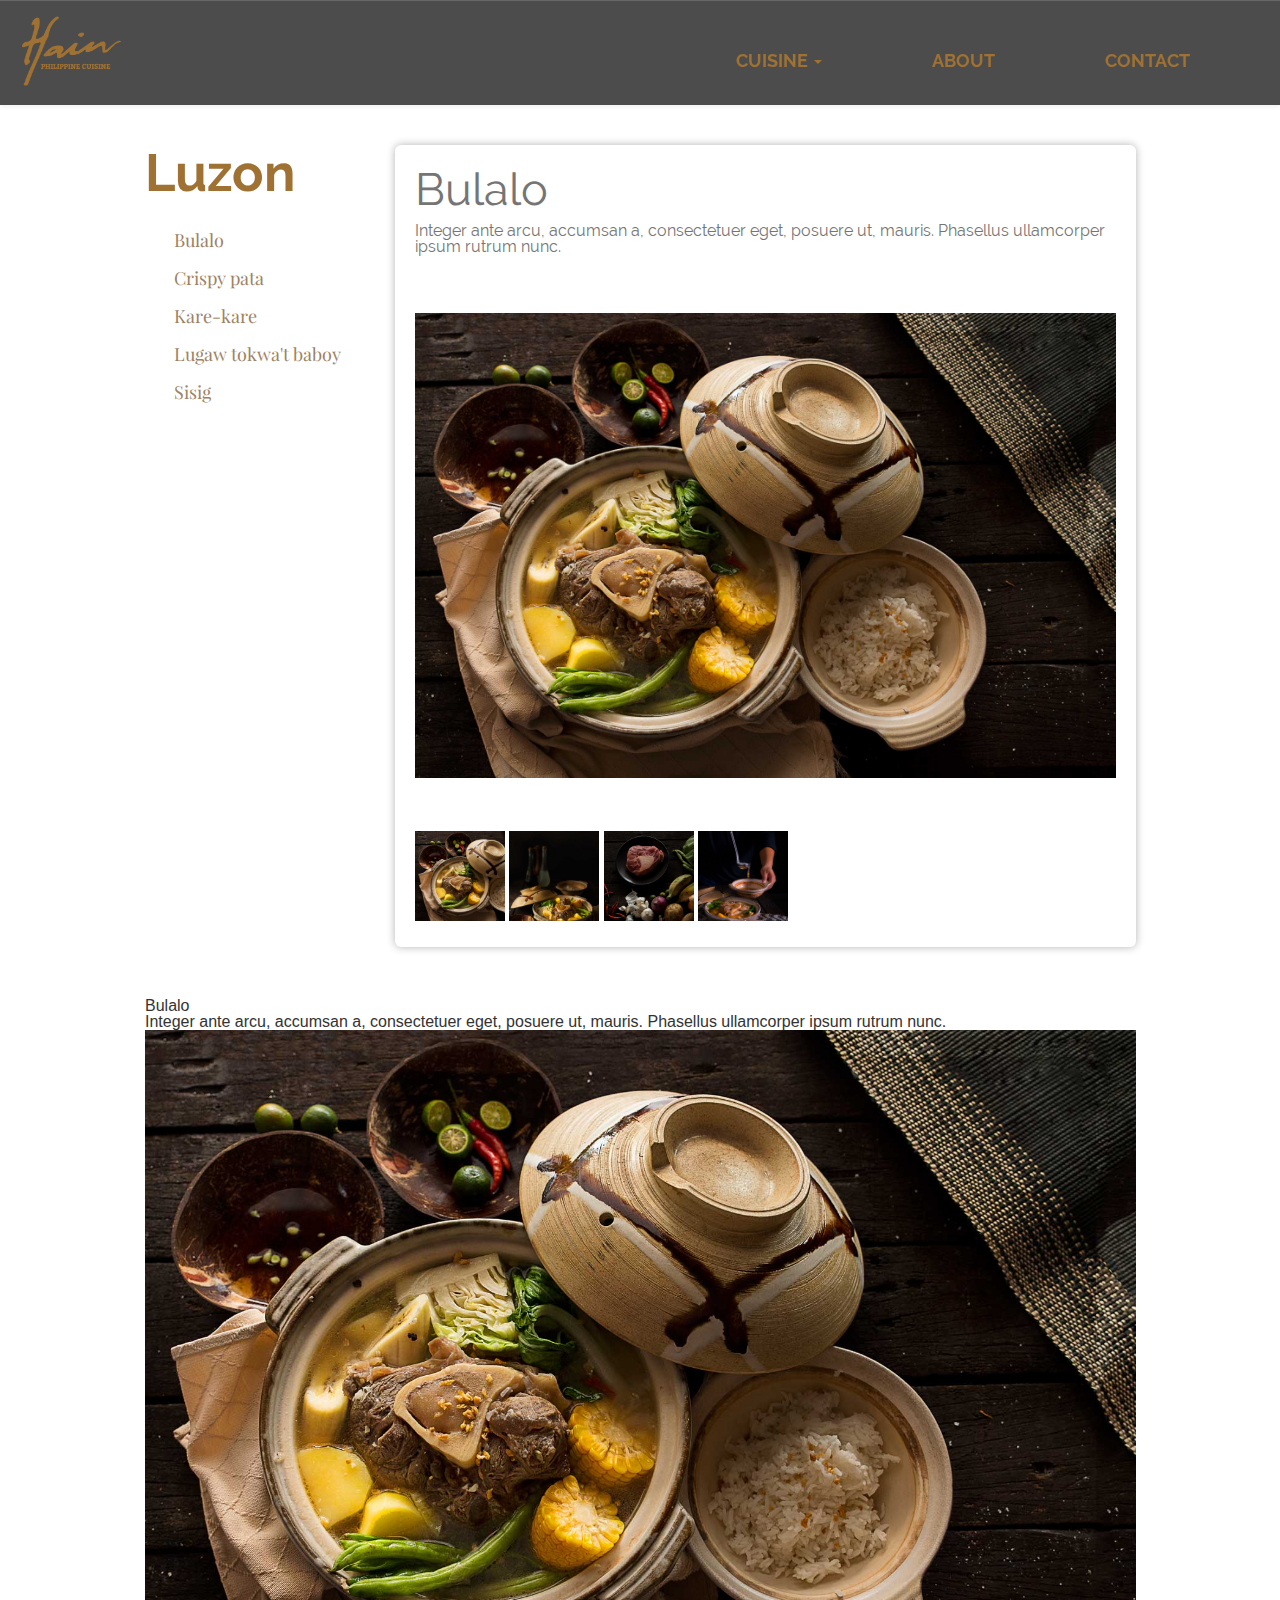
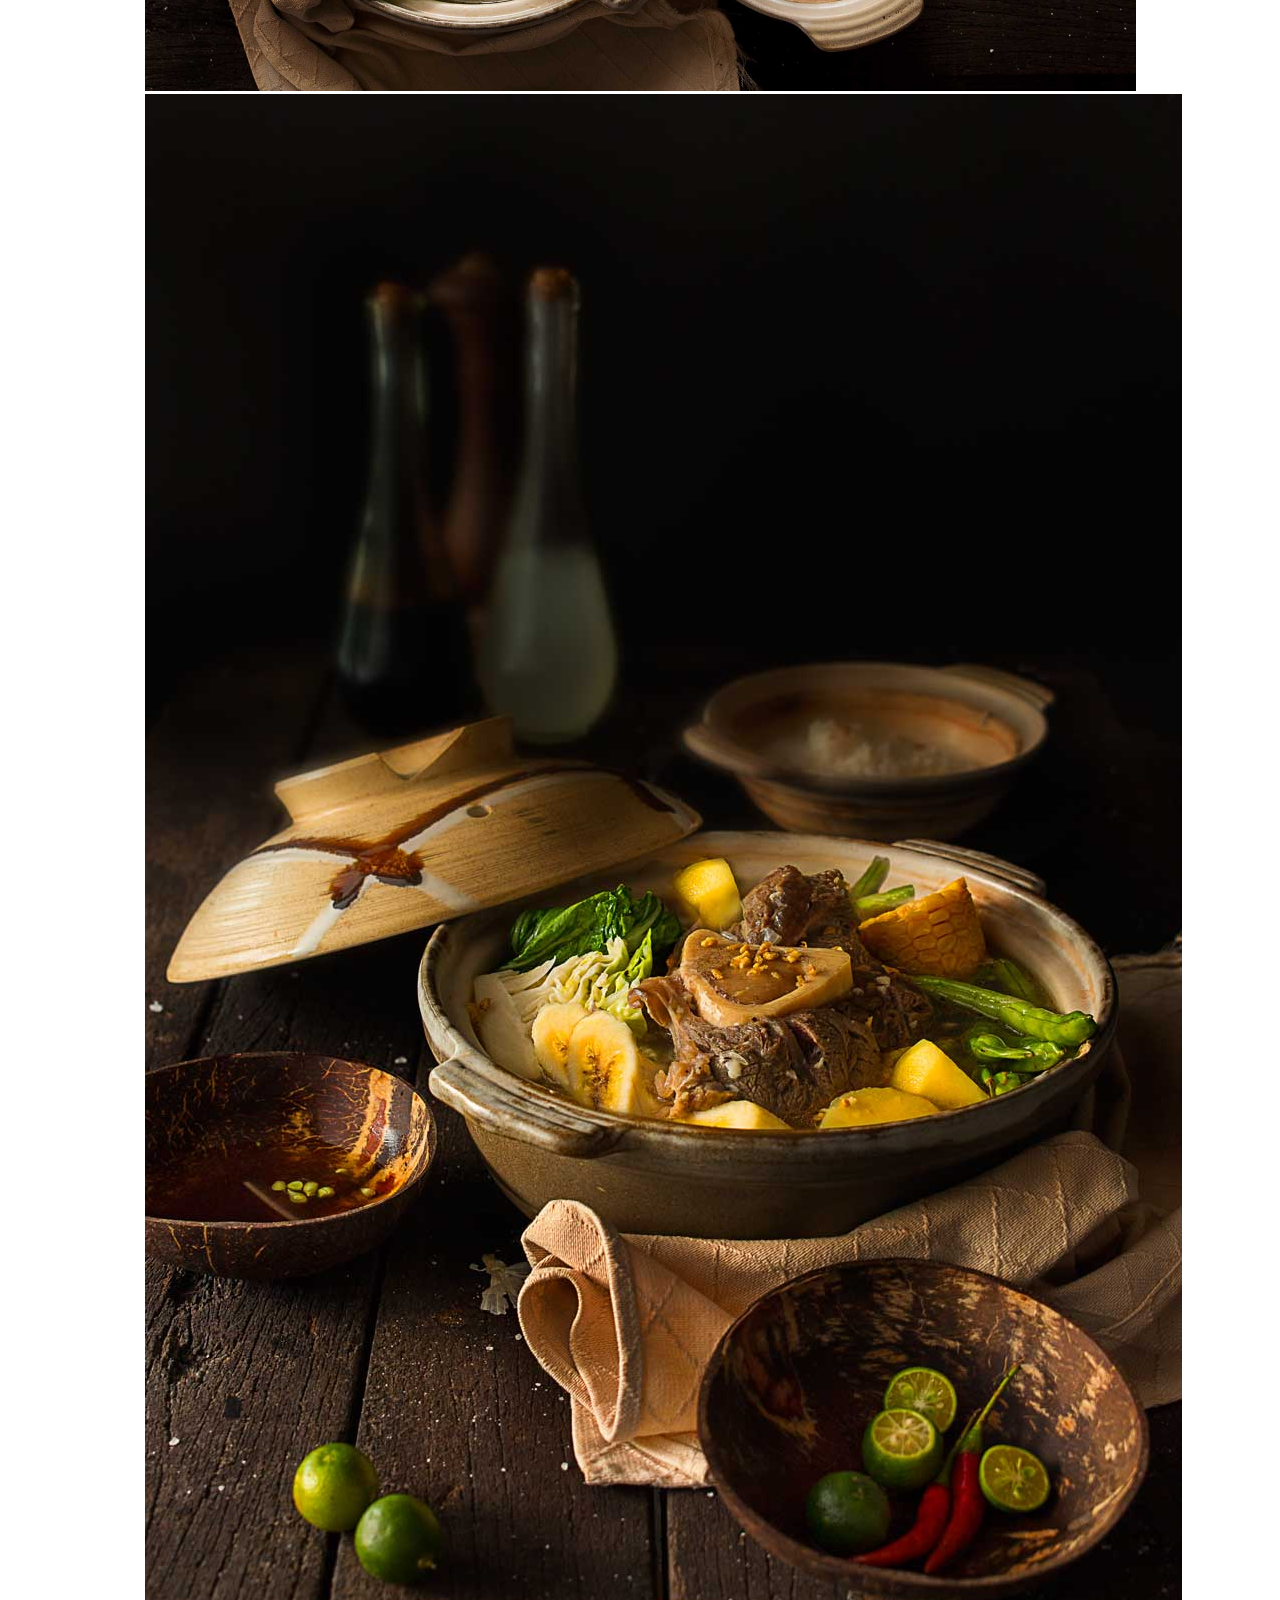
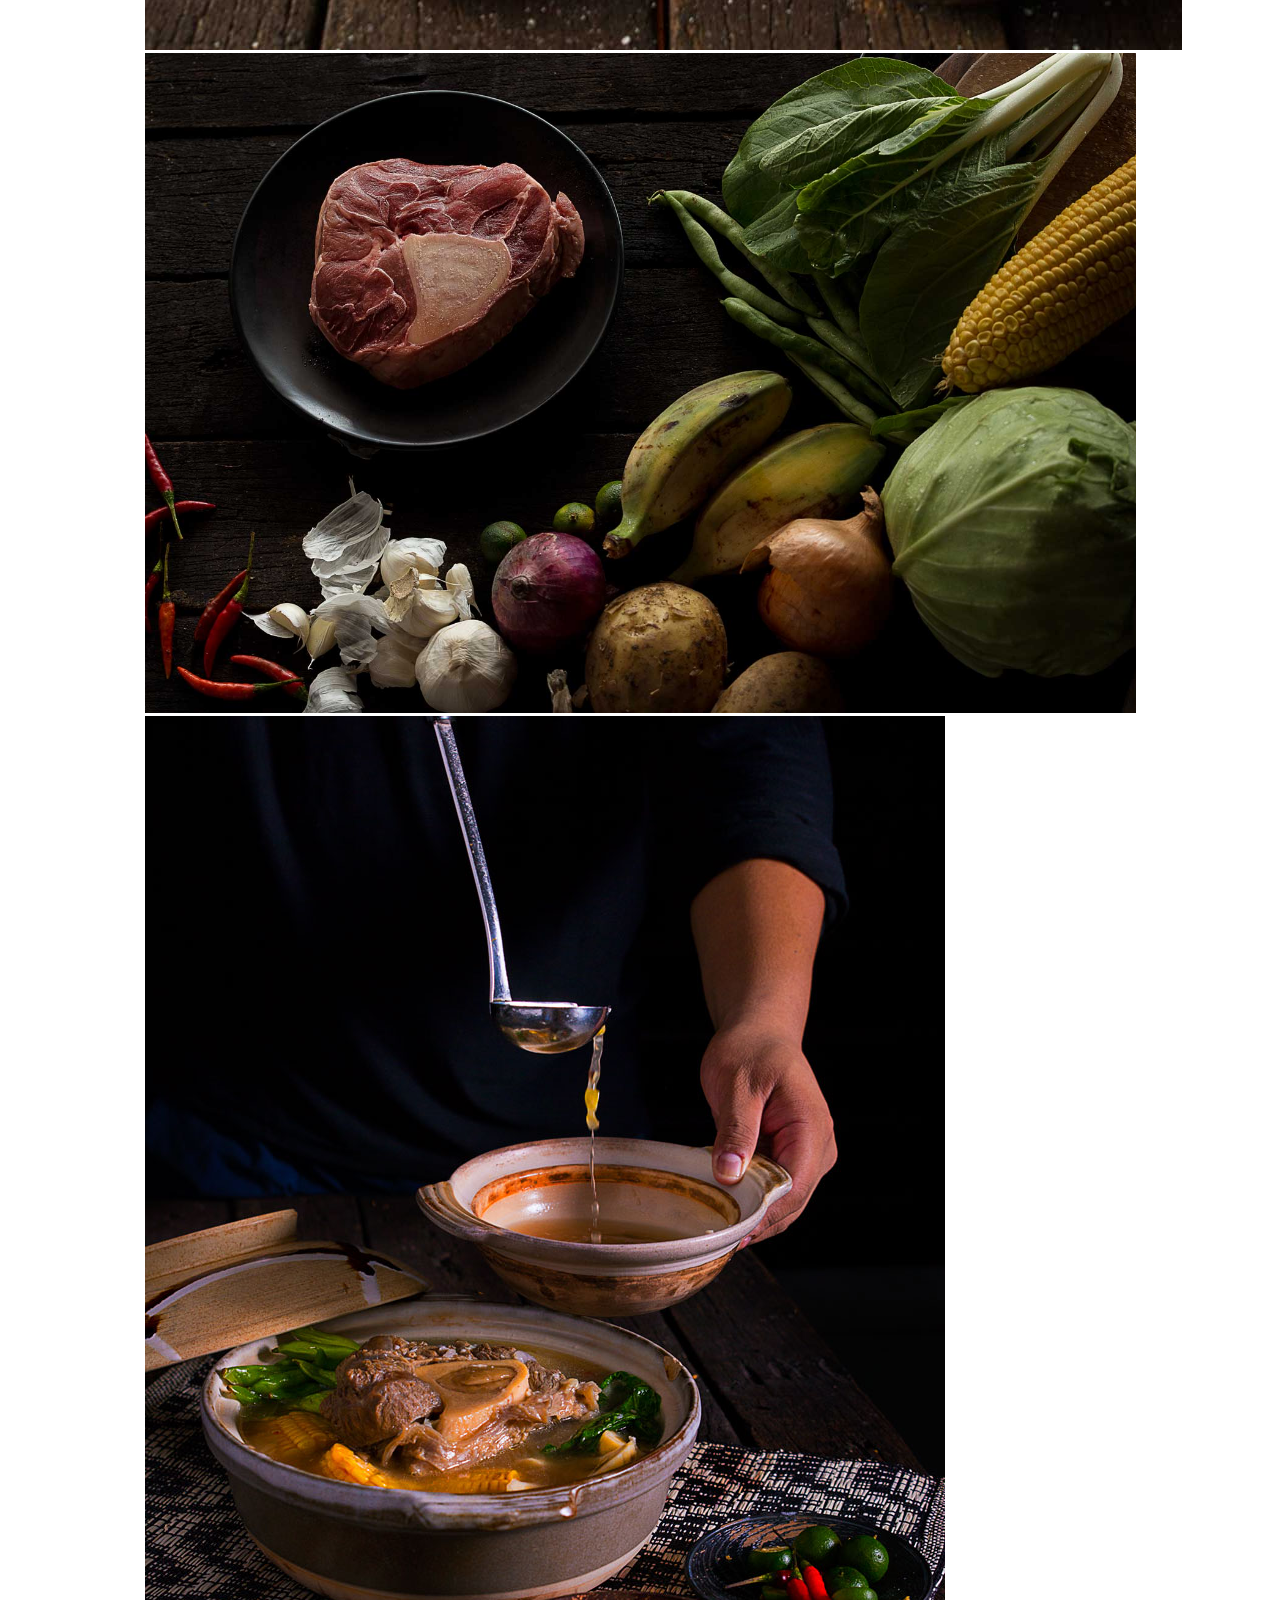
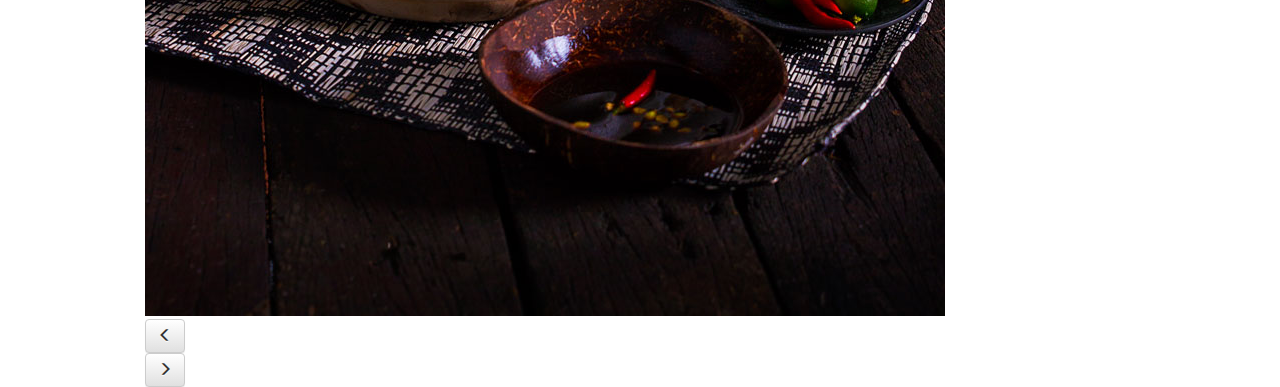
<file: brent/luzon.html>
<!DOCTYPE html>
<html>
    <head>
        <meta name="viewport" content="initial-scale=1,width=device-width">
        <meta charset="utf-8">
        <title>Hain Philippine Cuisine</title>

        <link rel="stylesheet" href="css/bootstrap.min.css" media="screen" title="no title" charset="utf-8">
        <link rel="stylesheet" href="css/bootstrap-theme.min.css" media="screen" title="no title" charset="utf-8">
        <link rel="stylesheet" href="css/style.min.css" media="screen" title="no title" charset="utf-8">
        <link rel="stylesheet" href="css/menu.min.css" media="screen" title="no title" charset="utf-8">
        <link rel="stylesheet" href="css/cuisine.min.css" media="screen" title="no title" charset="utf-8">

        <script src="js/jquery.js" charset="utf-8"></script>
        <script src="js/bootstrap.min.js" charset="utf-8"></script>
        <script type="text/javascript">
            (function($){
                $(document).ready(function(){
                    $('.gallery-img').find('.items-landscape').each(function(){
                        var galleryImgHt = $(this).find("img").height();
                        console.log(galleryImgHt);
                        var galleryItemPadding = (550 - galleryImgHt) / 2;
                        $(this).css({"padding-top": galleryItemPadding+"px", "padding-bottom": galleryItemPadding+"px"});

                    });
                    $(".gallery-thumbnail .items").click(function(){
                        var getTarget = $(this).attr("data-img");

                        // $(".gallery-img .items").fadeOut(1000);
                        $(".gallery-img .items").toggleClass("show", false);
                        // $(getTarget).fadeOut(1000);
                        $(getTarget).toggleClass("show");
                    });
                    $(".arrow-prev button").click(function(){
                        var getParent = $(this).attr("data-parent");
                        // console.log(getParent);
                        prevGallery(getParent);
                    });

                    $(".arrow-next button").click(function(){
                        var getParent = $(this).attr("data-parent");
                        nextGallery(getParent);
                    });
                });

                $(window).resize(function(){
                    $('.gallery-img').find('.items-landscape').each(function(){
                        var galleryImgHt = $(this).find("img").height();
                        console.log(galleryImgHt);
                        var galleryItemPadding = (550 - galleryImgHt) / 2;
                        $(this).css({"padding-top": galleryItemPadding+"px", "padding-bottom": galleryItemPadding+"px"});

                    });
                });

                    function prevGallery(parentId){
                        var parentName = $("#"+parentId).attr("data-name");
                        var getShowNum = $("#"+parentId).find(".gallery-img .show").attr("data-num");
                        var parentChildLength = $("#"+parentId).find(".gallery-img").children().length;

                        $("#"+parentId).find(".gallery-img .items").each(function(){
                            $(this).toggleClass("show", false);
                        });
                        if(getShowNum == 1){
                            var imgId = "#"+parentName+parentChildLength;
                        }
                        else{
                            var imgId = "#"+parentName+(parseInt(getShowNum)-1);
                        }
                        $(imgId).toggleClass("show");

                    }

                    function nextGallery(parentId){
                        var parentName = $("#"+parentId).attr("data-name");
                        var getShowNum = $("#"+parentId).find(".gallery-img .show").attr("data-num");
                        var parentChildLength = $("#"+parentId).find(".gallery-img").children().length;

                        $("#"+parentId).find(".gallery-img .items").each(function(){
                            $(this).toggleClass("show", false);
                        });
                        if(getShowNum == parentChildLength){
                            var imgId = "#"+parentName+"1";
                        }
                        else{
                            var imgId = "#"+parentName+(parseInt(getShowNum)+1);
                        }
                        console.log(imgId);
                        $(imgId).toggleClass("show");

                    }
            })(jQuery);
        </script>
    </head>
    <body>
        <div class="wrapper">
            <section class="navbar navbar-default header">
                <div class="container-fluid header-container">
                    <div class="navbar-header logo-header">
                        <button type="button" class="navbar-toggle collapsed" data-toggle="collapse" data-target="#main-nav" aria-expanded="false">
                            <span class="icon-bar"></span>
                            <span class="icon-bar"></span>
                            <span class="icon-bar"></span>
                        </button>
                        <a href="#">
                            <img src="img/logo.png" alt="" />
                        </a>
                    </div>
                    <nav class="collapse navbar-collapse nav-header" id="main-nav">
                        <ul class="nav nabar-nav">
                            <li class="dropdown"><a href="#" class="dropdown-toggle" data-toggle="dropdown" role="button" aria-haspopup="true" aria-expanded="false">CUISINE <span class="caret"></span></a>
                                <ul class="dropdown-menu">
                                    <li><a href="#">Luzon</a></li>
                                    <li><a href="#">Visayas</a></li>
                                    <li><a href="#">Mindanao</a></li>
                                </ul>
                            </li>
                            <li><a href="#">ABOUT</a></li>
                            <li><a href="#">CONTACT</a></li>
                        </ul>
                    </nav>
                </div>
            </section>
            <section class="cuisine-container">
                <div class="cuisine-jumb">
                    <div class="cuisine-nav">
                        <h1>Luzon</h1>
                        <ul>
                            <li><a href="#gallery-bulalo">Bulalo</a></li>
                            <li><a href="#crispy-pata">Crispy pata</a></li>
                            <li><a href="#kare-kare">Kare-kare</a></li>
                            <li><a href="#gallery-ltb">Lugaw tokwa't baboy</a></li>
                            <li><a href="#gallery-sisig">Sisig</a></li>
                        </ul>
                    </div>
                    <div class="cuisine-gallery">
                        <!-- bulalo -->
                        <div class="gallery-body" id="gallery-bulalo" data-name="bulalo">
                            <div class="gallery-description">
                                <h2>Bulalo</h2>
                                <p>
                                    Integer ante arcu, accumsan a, consectetuer eget, posuere ut, mauris. Phasellus ullamcorper ipsum rutrum nunc.
                                </p>
                            </div>
                            <div class="gallery-img">
                                <div class="items items-landscape show" id="bulalo1" data-num="1">
                                        <img src="img/cuisines/luzon/bulaloTrad1.jpg" id="bull" class="landscape" alt="" />
                                </div>
                                <div class="items" id="bulalo2" data-num="2">
                                        <img src="img/cuisines/luzon/bulaloTrad2.jpg" class="portrait" alt="" />
                                </div>
                                <div class="items items-landscape" id="bulalo3" data-num="3">
                                        <img src="img/cuisines/luzon/bulaloRaw.jpg" class="landscape" alt="" />
                                </div>
                                <div class="items" id="bulalo4" data-num="4">
                                        <img src="img/cuisines/luzon/bulalo.jpg" class="portrait" alt="" />
                                </div>
                            </div>
                            <div class="gallery-thumbnail">
                                <div class="items items-landscape" style="background-image: url(img/cuisines/luzon/bulaloTrad1.jpg);background-size:cover;" data-img="#bulalo1">
                                </div>
                                <div class="items" style="background-image: url(img/cuisines/luzon/bulaloTrad2.jpg);background-size:cover;" data-img="#bulalo2">
                                </div>
                                <div class="items items-landscape" style="background-image: url(img/cuisines/luzon/bulaloRaw.jpg);background-size:cover;" data-img="#bulalo3">
                                </div>
                                <div class="items" style="background-image: url(img/cuisines/luzon/bulalo.jpg);background-size:cover;" data-img="#bulalo4">
                                </div>
                            </div>
                            <div class="gallery-arrows">
                                <div class="arrows arrow-prev">
                                    <button type="button" class="btn btn-default" aria-label="Left Align" data-parent="gallery-bulalo">
                                        <span class="glyphicon glyphicon-menu-left" aria-hidden="true"></span>
                                    </button>
                                </div>
                                <div class="arrows arrow-next">
                                    <button type="button" class="btn btn-default" aria-label="Left Align" data-parent="gallery-bulalo">
                                        <span class="glyphicon glyphicon-menu-right" aria-hidden="true"></span>
                                    </button>
                                </div>
                            </div>
                        </div>
                    </div>
                    <!-- end bulalo -->
                    <!-- crispy pata -->
                    <div class="gallery-body" id="gallery-bulalo" data-name="bulalo">
                        <div class="gallery-description">
                            <h2>Bulalo</h2>
                            <p>
                                Integer ante arcu, accumsan a, consectetuer eget, posuere ut, mauris. Phasellus ullamcorper ipsum rutrum nunc.
                            </p>
                        </div>
                        <div class="gallery-img">
                            <div class="items items-landscape show" id="bulalo1" data-num="1">
                                    <img src="img/cuisines/luzon/bulaloTrad1.jpg" id="bull" class="landscape" alt="" />
                            </div>
                            <div class="items" id="bulalo2" data-num="2">
                                    <img src="img/cuisines/luzon/bulaloTrad2.jpg" class="portrait" alt="" />
                            </div>
                            <div class="items items-landscape" id="bulalo3" data-num="3">
                                    <img src="img/cuisines/luzon/bulaloRaw.jpg" class="landscape" alt="" />
                            </div>
                            <div class="items" id="bulalo4" data-num="4">
                                    <img src="img/cuisines/luzon/bulalo.jpg" class="portrait" alt="" />
                            </div>
                        </div>
                        <div class="gallery-thumbnail">
                            <div class="items items-landscape" style="background-image: url(img/cuisines/luzon/bulaloTrad1.jpg);background-size:cover;" data-img="#bulalo1">
                            </div>
                            <div class="items" style="background-image: url(img/cuisines/luzon/bulaloTrad2.jpg);background-size:cover;" data-img="#bulalo2">
                            </div>
                            <div class="items items-landscape" style="background-image: url(img/cuisines/luzon/bulaloRaw.jpg);background-size:cover;" data-img="#bulalo3">
                            </div>
                            <div class="items" style="background-image: url(img/cuisines/luzon/bulalo.jpg);background-size:cover;" data-img="#bulalo4">
                            </div>
                        </div>
                        <div class="gallery-arrows">
                            <div class="arrows arrow-prev">
                                <button type="button" class="btn btn-default" aria-label="Left Align" data-parent="gallery-bulalo">
                                    <span class="glyphicon glyphicon-menu-left" aria-hidden="true"></span>
                                </button>
                            </div>
                            <div class="arrows arrow-next">
                                <button type="button" class="btn btn-default" aria-label="Left Align" data-parent="gallery-bulalo">
                                    <span class="glyphicon glyphicon-menu-right" aria-hidden="true"></span>
                                </button>
                            </div>
                        </div>
                    </div>

                    <!-- end crispy pata -->

                    <div class="clear">

                    </div>
                </div>
            </section>
        </div>
    </body>
</html>
</file>
<file: projects/panelplace-alt/css/style.css>
@font-face {
    font-family: 'robotobold';
    src: url("../fonts/roboto-bold-webfont.eot");
    src: url("../fonts/roboto-bold-webfont.eot?#iefix") format("embedded-opentype"), url("../fonts/roboto-bold-webfont.woff2") format("woff2"), url("../fonts/roboto-bold-webfont.woff") format("woff"), url("../fonts/roboto-bold-webfont.ttf") format("truetype"), url("../fonts/roboto-bold-webfont.svg#robotobold") format("svg");
    font-weight: normal;
    font-style: normal;
}

@font-face {
    font-family: 'robotobold_italic';
  src: url("../fonts/roboto-bolditalic-webfont.eot");
  src: url("../fonts/roboto-bolditalic-webfont.eot?#iefix") format("embedded-opentype"), url("../fonts/roboto-bolditalic-webfont.woff2") format("woff2"), url("../fonts/roboto-bolditalic-webfont.woff") format("woff"), url("../fonts/roboto-bolditalic-webfont.ttf") format("truetype"), url("../fonts/roboto-bolditalic-webfont.svg#robotobold_italic") format("svg");
  font-weight: normal;
  font-style: normal;
}

@font-face {
    font-family: 'robotoitalic';
  src: url("../fonts/roboto-italic-webfont.eot");
  src: url("../fonts/roboto-italic-webfont.eot?#iefix") format("embedded-opentype"), url("../fonts/roboto-italic-webfont.woff2") format("woff2"), url("../fonts/roboto-italic-webfont.woff") format("woff"), url("../fonts/roboto-italic-webfont.ttf") format("truetype"), url("../fonts/roboto-italic-webfont.svg#robotoitalic") format("svg");
  font-weight: normal;
  font-style: normal;
}

@font-face {
    font-family: 'robotoregular';
  src: url("../fonts/roboto-regular-webfont.eot");
  src: url("../fonts/roboto-regular-webfont.eot?#iefix") format("embedded-opentype"), url("../fonts/roboto-regular-webfont.woff2") format("woff2"), url("../fonts/roboto-regular-webfont.woff") format("woff"), url("../fonts/roboto-regular-webfont.ttf") format("truetype"), url("../fonts/roboto-regular-webfont.svg#robotoregular") format("svg");
  font-weight: normal;
  font-style: normal;
}

* {
    box-sizing: border-box;
    -webkit-box-sizing: border-box;
    -moz-box-sizing: border-box;
    outline: none;
}

html, body, div, span, applet, object, iframe, h1, h2, h3, h4, h5, h6, p, blockquote, pre, a, abbr, acronym, address, big, cite, code, del, dfn, em, img, ins, kbd, q, s, samp, small, strike, strong, sub, sup, tt, var, b, u, i, center, dl, dt, dd, ol, ul, li, fieldset, form, label, legend, table, caption, tbody, tfoot, thead, tr, th, td, article, aside, canvas, details, embed, figure, figcaption, footer, header, hgroup, menu, nav, output, ruby, section, summary, time, mark, audio, video {
    margin: 0;
    padding: 0;
    border: 0;
    font-size: 100%;
    font: inherit;
    vertical-align: baseline;
}

article, aside, details, figcaption, figure, footer, header, hgroup, menu, nav, section {
    display: block;
}

html, body {
    height: 100%;
}

a img {
    border: none;
}

blockquote {
    quotes: none;
}

blockquote:before, blockquote:after {
    content: '';
    content: none;
}

table {
    border-collapse: collapse;
    border-spacing: 0;
}

caption, th, td {
    text-align: left;
    font-weight: normal;
    vertical-align: middle;
}

body {
    font-size: 26px;
    font-size: 1rem;
    line-height: 37.7px;
    line-height: 1.45rem;
}

img {
    width: 100%;
    max-width: 100%;
}

.center-block {
    width: 80%;
}

@media only screen and (max-width: 767px) {
    .center-block {
        width: 90%;
        min-width: 300px;
    }
}

.contents {
    width: 100%;
    position: relative;
}

.header {
    height: 70px;
    background-color: #ffffff;
    width: 100%;
    position: fixed;
    top: -110px;
    transition: all 300ms linear;
    z-index: 999;
    border: 0;
}

.header:before, .header:after {
    content: " ";
    display: table;
}

.header:after {
    clear: both;
}

@media only screen and (max-width: 767px) {
    .header {
        top: 0;
        position: relative;
    }
}

@media only screen and (max-width: 767px) {
    .header.hide-header {
        position: fixed;
        top: -110px;
    }
}

.header.active-show {
    position: fixed;
    top: 0;
}

@media only screen and (max-width: 767px) {
    .header.active-show .headerSignUpBtn {
        display: block !important;
    }
}

.header .header-logo {
    width: 190px;
    float: left;
    padding: 9px 0;
}

@media only screen and (max-width: 767px) {
    .header .header-logo {
        width: 50%;
        float: left;
        padding: 13px 10px;
        height: 100%;
        width: 50%;
        max-width: 180px;
    }
}

.header .header-logo img {
    display: block;
}

.header .headerSignUp {
    float: right;
}

@media only screen and (max-width: 767px) {
    .header .headerSignUp {
        float: right;
        width: 50%;
        padding: 10px;
        vertical-align: middle;
    }
}

.header .headerSignUp .headerSignUpBtn {
    background-color: #F69600;
    color: #ffffff;
    font-size: 35px;
    font-size: 1.34615rem;
    line-height: 50.75px;
    line-height: 1.95192rem;
    text-align: center;
    padding: 20px 50px;
    border-radius: 0;
    font-family: 'robotoregular', sans-serif;
    display: block;
    cursor: pointer;
}

.header .headerSignUp .headerSignUpBtn:hover {
    background-color: #e28a00;
}

@media only screen and (max-width: 767px) {
    .header .headerSignUp .headerSignUpBtn {
        padding: 10px;
        padding: 10px 30px;
        max-width: 195px;
        float: right;
        display: none;
    }
}

.banner .banner-container {
    background-image: url("http://alcalingasan.com/projects/panelplace//img/panelPlace-banner.jpg");
    background-repeat: no-repeat;
    background-size: cover;
    background-position: center;
    height: 500px;
}

@media only screen and (max-width: 767px) {
    .banner .banner-container {
        background: #1C95D4;
        height: auto;
    }
}

.banner .banner-container .logo {
    padding: 9px 0 !important;
}

.banner .banner-container .logo img {
    display: block;
    width: 190px;
    height: auto;
}

@media only screen and (max-width: 767px) {
    .banner .banner-container .logo {
        display: none;
    }
}

.banner .banner-container h1 {
    color: #000000;
    font-size: 56px;
    font-size: 2.15385rem;
    line-height: 81.2px;
    line-height: 3.12308rem;
    font-family: 'robotoregular', sans-serif;
    margin-bottom: 8px;
}

@media only screen and (max-width: 767px) {
    .banner .banner-container h1 {
        color: #ffffff;
    }
}

.banner .banner-container p {
    color: #1a1a1a;
    font-size: 32px;
    font-size: 1.23077rem;
    line-height: 46.4px;
    line-height: 1.78462rem;
    font-family: 'robotoregular', sans-serif;
}

@media only screen and (max-width: 767px) {
    .banner .banner-container p {
        color: #ffffff;
    }
}

.banner .banner-container .alt-text p {
    font-family: 'robotoregular', sans-serif;
    font-size: 26px;
    font-size: 1rem;
    line-height: 37.7px;
    line-height: 1.45rem;
}

@media only screen and (max-width: 767px) {
    .banner .banner-container .alt-text p {
        margin: 15px auto;
    }
}

.banner .banner-container .center-block {
    padding: 194px 0;
}

@media only screen and (max-width: 767px) {
    .banner .banner-container .center-block {
        padding: 40px 0 15px;
    }
}

.banner .regForm {
    background-color: #ffffff;
    position: relative;
}

.banner .regForm .center-block {
    position: relative;
}

.banner .regForm .securityPartners {
    width: 92%;
    margin-left: auto;
    margin-right: auto;
    margin-bottom: 15px;
}

.banner .regForm .securityPartners ul {
    display: table;
    width: 100%;
}

.banner .regForm .securityPartners ul:before, .banner .regForm .securityPartners ul:after {
    content: " ";
    display: table;
}

.banner .regForm .securityPartners ul:after {
    clear: both;
}

.banner .regForm .securityPartners ul li {
    width: 33.3333%;
    list-style: none;
    padding: 0 10px;
    display: table-cell;
    vertical-align: middle;
    text-align: center;
}

.banner .regForm .securityPartners ul li img {
    max-width: 110px;
}

@media only screen and (max-width: 767px) {
    .banner .regForm .securityPartners ul li img {
        max-width: 110px;
    }
}

@media only screen and (max-width: 767px) {
    .banner .regForm .securityPartners {
        display: block;
        bottom: 10px;
    }
}

@media only screen and (min-width: 768px) {
    .banner .regForm .securityPartners {
        display: block;
        bottom: 15px;
    }
}

@media only screen and (min-width: 992px) {
    .banner .regForm .securityPartners {
        display: none;
    }
}

.banner .regForm .regForm-container {
    background-color: #ffffff;
    width: 100%;
    padding: 35px 10px 10px;
}

.banner .regForm .regForm-container:before, .banner .regForm .regForm-container:after {
    content: " ";
    display: table;
}

.banner .regForm .regForm-container:after {
    clear: both;
}

.banner .regForm .regForm-container .form-group label {
    font-family: 'robotobold', sans-serif;
    color: #8c8c8c;
    font-size: 24px;
    font-size: 0.92308rem;
    line-height: 34.8px;
    line-height: 1.33846rem;
    margin-bottom: 5px;
}

.banner .regForm .regForm-container .form-group input, .banner .regForm .regForm-container .form-group select {
    font-size: 26px;
    font-size: 1rem;
    line-height: 37.7px;
    line-height: 1.45rem;
    padding: 10px;
    border-radius: 2px;
    border: 1px solid #a6a6a6;
    outline: none;
    font-family: 'robotoregular', sans-serif;
    height: 50px;
}

.banner .regForm .regForm-container .form-group input:focus, .banner .regForm .regForm-container .form-group select:focus {
    outline: none;
    -ms-box-shadow: none;
    box-shadow: none;
}

@media only screen and (max-width: 767px) {
    .banner .regForm .regForm-container .panelForm-Sec2 {
        direction: rtl;
    }
}

.banner .regForm .regForm-container .panelForm-Sec2 .terms-privacy {
    color: #a6a6a6;
    font-family: 'robotoitalic', sans-serif;
    font-size: 20px;
    font-size: 0.76923rem;
    line-height: 29px;
    line-height: 1.11538rem;
    text-align: left;
    margin-bottom: 15px;
}

.banner .regForm .regForm-container .panelForm-Sec2 .terms-privacy a {
    font-family: 'robotobold_italic', sans-serif;
    color: #8c8c8c;
}

@media only screen and (max-width: 767px) {
    .banner .regForm .regForm-container .panelForm-Sec2 .terms-privacy {
        text-align: center;
    }
}

@media only screen and (min-width: 920px) {
    .banner .regForm .regForm-container .panelForm-Sec2 .signUp-btn-container {
        float: right !important;
    }
}

.banner .regForm .regForm-container .panelForm-Sec2 .signUp-btn {
    width: 100%;
    background-color: #F69600;
    color: #ffffff;
    font-size: 31px;
    font-size: 1.19231rem;
    line-height: 44.95px;
    line-height: 1.72885rem;
    text-align: center;
    padding: 15px;
    border-radius: 4px;
    font-family: 'robotoregular', sans-serif;
    -ms-box-shadow: 0px 4px 0px 0px #c37700;
    box-shadow: 0px 4px 0px 0px #c37700;
    margin-bottom: 15px;
}

.banner .regForm .regForm-container .connectFB {
    padding-top: 19px;
}

.banner .regForm .regForm-container .connectFB .connectFB-btn {
    border: 1px solid #3B5998;
    border-radius: 4px;
    color: #3B5998;
    width: 100%;
    max-width: 305px;
    margin-left: auto;
    margin-right: auto;
    background-color: #ffffff;
    padding: 15px;
    font-family: 'robotoregular', sans-serif;
    font-size: 26px;
    font-size: 1rem;
    line-height: 37.7px;
    line-height: 1.45rem;
    display: block;
}

.banner .regForm .regForm-container .connectFB .connectFB-btn:hover {
    background-color: #3B5998 !important;
    color: #ffffff !important;
}

@media only screen and (max-width: 767px) {
    .banner .regForm .regForm-container .connectFB .security {
        display: none;
    }
}

@media only screen and (min-width: 768px) {
    .banner .regForm .regForm-container .connectFB .security {
        display: none;
    }
}

@media only screen and (min-width: 992px) {
    .banner .regForm .regForm-container .connectFB .security {
        display: block;
    }
}

.banner .regForm .regForm-container .connectFB .security ul li {
    width: 33%;
    display: table-cell;
    list-style: none;
    vertical-align: middle;
    padding: 10px;
}

.banner .regForm .regForm-container .connectFB .security ul li img {
    width: 100%;
    max-width: 100%;
}

.testimonials {
    background-color: #e6e6e6;
    padding: 35px 0;
    background-image: none !important;
}

.testimonials:before, .testimonials:after {
    content: " ";
    display: table;
}

.testimonials:after {
    clear: both;
}

.testimonials h2 {
    font-family: 'robotoregular',sans-serif;
    font-size: 56px;
    font-size: 2.15385rem;
    line-height: 81.2px;
    line-height: 3.12308rem;
    color: #000000;
    margin-bottom: 25px;
    text-align: center;
}

@media only screen and (max-width: 767px) {
    .testimonials h2 {
        text-align: left;
    }
}

.testimonials .testimonial-container:before, .testimonials .testimonial-container:after {
    content: " ";
    display: table;
}

.testimonials .testimonial-container:after {
    clear: both;
}

.testimonials .testimonial-container .testimonial-slider {
    width: 70% !important;
}

.testimonials .testimonial-container .testimonial-slider:before, .testimonials .testimonial-container .testimonial-slider:after {
    content: " ";
    display: table;
}

.testimonials .testimonial-container .testimonial-slider:after {
    clear: both;
}

@media only screen and (max-width: 767px) {
    .testimonials .testimonial-container .testimonial-slider {
        width: 90% !important;
    }
}

.testimonials .testimonial-container .testimonial-slider .white-right {
    display: block;
    position: absolute;
    top: 0;
    right: 0;
    height: 100%;
    width: 35px;
    background: linear-gradient(to left, white, rgba(247, 247, 247, 0.5));
    z-index: 99;
}

.testimonials .testimonial-container .testimonial-slider .white-left {
    display: block;
    position: absolute;
    top: 0;
    left: 0;
    height: 100%;
    width: 35px;
    background: linear-gradient(to right, white, rgba(247, 247, 247, 0.5));
    z-index: 99;
}

.testimonials .testimonial-container .testimonial-item {
    width: 31.62393%;
    float: left;
    margin: 0px 0.15%;
    border: 1px solid #d9d9d9;
    background-color: #ffffff;
    padding: 20px;
}

.testimonials .testimonial-container .testimonial-item:before, .testimonials .testimonial-container .testimonial-item:after {
    content: " ";
    display: table;
}

.testimonials .testimonial-container .testimonial-item:after {
    clear: both;
}

.testimonials .testimonial-container .testimonial-item:last-child {
    margin-right: 0;
}

.testimonials .testimonial-container .testimonial-item .testimonial-context {
    font-family: 'robotoregular', sans-serif;
    font-size: 28px;
    font-size: 1.07692rem;
    line-height: 40.6px;
    line-height: 1.56154rem;
    color: #262626;
    margin-bottom: 20px;
}

.testimonials .testimonial-container .testimonial-item .testimonial-details .testimonial-name-photo {
    display: table-cell;
    vertical-align: middle;
    width: 45px;
}

@media only screen and (max-width: 767px) {
    .testimonials .testimonial-container .testimonial-item .testimonial-details .testimonial-name-photo {
        width: 35px;
    }
}

.testimonials .testimonial-container .testimonial-item .testimonial-details .testimonial-name-photo img {
    width: 100%;
    border-radius: 100%;
}

.testimonials .testimonial-container .testimonial-item .testimonial-details .testimonial-name {
    display: table-cell;
    vertical-align: middle;
    font-family: 'robotobold', sans-serif;
    font-size: 32px;
    font-size: 1.23077rem;
    line-height: 46.4px;
    line-height: 1.78462rem;
    padding-left: 10px;
}

.how-it-works {
    padding: 30px 0;
    background-color: #1C95D4;
}

.how-it-works h2 {
    color: #ffffff;
    font-size: 56px;
    font-size: 2.15385rem;
    line-height: 81.2px;
    line-height: 3.12308rem;
    text-align: center;
    font-family: 'robotoregular', sans-serif;
    margin-bottom: 40px;
}

.how-it-works .steps-container {
    margin: auto;
}

@media only screen and (max-width: 767px) {
    .how-it-works .steps-container {
        width: 310px;
    }
}

.how-it-works .steps-container ul:after {
    content: "";
    display: table;
}

.how-it-works .steps-container ul li {
    list-style: none;
    display: block;
    float: left;
    width: 25%;
}

@media only screen and (max-width: 767px) {
    .how-it-works .steps-container ul li {
        margin-bottom: 80px;
        float: none;
        width: inherit;
    }

    .how-it-works .steps-container ul li:last-child {
        margin-bottom: 40px;
    }
}

.how-it-works .steps-container ul li div {
    display: table-cell;
    vertical-align: middle;
}

.how-it-works .steps-container ul li div.icons {
    display: block;
    padding: 10px 22% 25px;
}

.how-it-works .steps-container ul li div.icons img {
    width: 100%;
    max-width: 120px;
    margin: auto;
}

@media only screen and (max-width: 767px) {
    .how-it-works .steps-container ul li div.icons {
        display: none;
    }
}

.how-it-works .steps-container ul li div.steps-number {
    font-family: 'robotoregular',sans-serif;
    color: #ffffff;
    border-radius: 100%;
    border: 1px solid #ffffff;
    position: relative;
    font-size: 24px;
    font-size: 0.92308rem;
    line-height: 34.8px;
    line-height: 1.33846rem;
    padding: 7px 12px;
    text-align: center;
    display: block;
    width: 37px;
    height: 37px;
    float: left;
    margin-left: 10%;
}

@media only screen and (max-width: 767px) {
    .how-it-works .steps-container ul li div.steps-number {
        font-size: 50px;
        font-size: 1.92308rem;
        line-height: 72.5px;
        line-height: 2.78846rem;
        padding: 8px 21px;
        display: table-cell;
        width: inherit;
        height: inherit;
        float: none;
        margin-left: inherit;
    }
}

@media only screen and (max-width: 767px) {
    .how-it-works .steps-container ul li div.steps-number .line {
        position: absolute;
        bottom: -81px;
        left: 50%;
        margin-left: -0.5px;
        height: 80px;
        background-color: #ffffff;
        width: 1px;
    }
}

.how-it-works .steps-container ul li div.steps-desc {
    font-family: 'robotoregular',sans-serif;
    color: #ffffff;
    font-size: 32px;
    font-size: 1.23077rem;
    line-height: 46.4px;
    line-height: 1.78462rem;
    padding: 0px 12px;
}

@media only screen and (max-width: 767px) {
    .survey-companies .center-block {
        padding: 15px 0;
        position: relative;
    }
}

.survey-companies .partner-numbers {
    font-family: 'robotoregular', sans-serif;
    font-size: 32px;
    font-size: 1.23077rem;
    line-height: 46.4px;
    line-height: 1.78462rem;
    color: #262626;
    text-align: center;
    margin-bottom: 25px;
}

.survey-companies .partner-numbers .numbers {
    font-family: 'robotobold', sans-serif;
    color: #1C95D4;
    font-size: 120px;
    font-size: 4.61538rem;
    line-height: 174px;
    line-height: 6.69231rem;
}

.survey-companies .alt-text {
    font-family: 'robotoregular', sans-serif;
    font-size: 32px;
    font-size: 1.23077rem;
    line-height: 46.4px;
    line-height: 1.78462rem;
    color: #8c8c8c;
    text-align: center;
    margin: 25px 0;
}

.survey-companies .companies {
    width: 100%;
    max-width: 900px;
    margin: 0 auto;
    padding: 0 15px;
    overflow: hidden;
}

.survey-companies .companies .img {
    text-align: center;
}

.survey-companies .companies .img br {
    display: none;
}

.survey-companies .companies .img::before {
    content: '';
    display: inline-block;
    height: 100%;
    vertical-align: middle;
}

.survey-companies .companies .img img {
    display: block;
    max-width: 110px;
    margin: auto;
    width: 100%;
    vertical-align: middle;
    display: inline-block;
}

@media only screen and (min-width: 768px) {
    .survey-companies .companies .img img {
        max-width: 90px;
    }
}

@media only screen and (max-width: 767px) {
    .survey-companies .companies .img img {
        min-width: 40px;
        max-width: 105px;
    }
}

@media only screen and (max-width: 767px) {
    .survey-companies .companies .img {
        margin: 0 5px;
    }
}

.survey-companies .companies .slick-track {
    height: 120px;
}

.benefits {
    background-color: #1a1a1a;
    padding: 40px 0;
}

@media only screen and (max-width: 767px) {
    .benefits {
        width: 100%;
        padding: 0;
    }

    .benefits > .center-block {
        padding: 0;
        width: 100%;
        min-width: 100%;
    }
}

.benefits ul li {
    float: left;
    width: 33.333%;
    list-style: none;
}

.benefits ul li .image {
    display: table-cell;
    width: 30%;
}

.benefits ul li .image img {
    width: 100%;
    max-width: 130px;
    height: auto;
}

.benefits ul li .center-block {
    width: 90%;
    min-width: inherit;
    margin: auto;
}

@media only screen and (max-width: 767px) {
    .benefits ul li {
        padding: 15px 0;
        border-bottom: 1px solid #333333;
        display: table;
        float: none;
        width: 100%;
    }

    .benefits ul li .image {
        width: 30%;
        display: table-cell;
        vertical-align: middle;
    }

    .benefits ul li .image img {
        width: 100%;
        max-width: 100%;
        display: block;
    }
}

.benefits ul li .benefits-desc {
    display: table-cell;
    vertical-align: middle;
    color: #ffffff;
    font-family: 'robotoregular', sans-serif;
    font-size: 32px;
    font-size: 1.23077rem;
    line-height: 46.4px;
    line-height: 1.78462rem;
    padding: 0px 7%;
    width: 70%;
}

@media only screen and (max-width: 767px) {
    .benefits ul li .benefits-desc {
        padding-left: 20px;
    }
}

.footer {
    background-color: #ffffff;
}

.footer:before, .footer:after {
    content: " ";
    display: table;
}

.footer:after {
    clear: both;
}

@media only screen and (max-width: 767px) {
    .footer .center-block {
        width: 100%;
    }
}

.footer .backToTop {
    display: block;
    padding: 15px;
    text-align: center;
    background-color: #73CB44;
    font-family: 'robotoregular', sans-serif;
    font-size: 31px;
    font-size: 1.19231rem;
    line-height: 44.95px;
    line-height: 1.72885rem;
    color: #ffffff;
    border-radius: 0px;
    float: right;
}

@media only screen and (max-width: 767px) {
    .footer .backToTop {
        width: 100%;
        float: none;
    }
}

.footer .copyright {
    font-family: 'robotoregular', sans-serif;
    font-size: 24px;
    font-size: 0.92308rem;
    line-height: 34.8px;
    line-height: 1.33846rem;
    color: #000000;
    float: left;
    padding: 15px;
}

@media only screen and (max-width: 767px) {
    .footer .copyright {
        text-align: center;
        float: none;
    }
}
</file>
<file: projects/panelplace/css/style.css>
@font-face {
    font-family: 'robotobold';
    src: url("http://alcalingasan.com/projects/panelplace/fonts/roboto-bold-webfont.eot");
    src: url("http://alcalingasan.com/projects/panelplace/fonts/roboto-bold-webfont.eot?#iefix") format("embedded-opentype"), url("http://alcalingasan.com/projects/panelplace/fonts/roboto-bold-webfont.woff2") format("woff2"), url("http://alcalingasan.com/projects/panelplace/fonts/roboto-bold-webfont.woff") format("woff"), url("http://alcalingasan.com/projects/panelplace/fonts/roboto-bold-webfont.ttf") format("truetype"), url("http://alcalingasan.com/projects/panelplace/fonts/roboto-bold-webfont.svg#robotobold") format("svg");
    font-weight: normal;
    font-style: normal;
}

@font-face {
    font-family: 'robotobold_italic';
  src: url("http://alcalingasan.com/projects/panelplace/fonts/roboto-bolditalic-webfont.eot");
  src: url("http://alcalingasan.com/projects/panelplace/fonts/roboto-bolditalic-webfont.eot?#iefix") format("embedded-opentype"), url("http://alcalingasan.com/projects/panelplace/fonts/roboto-bolditalic-webfont.woff2") format("woff2"), url("http://alcalingasan.com/projects/panelplace/fonts/roboto-bolditalic-webfont.woff") format("woff"), url("http://alcalingasan.com/projects/panelplace/fonts/roboto-bolditalic-webfont.ttf") format("truetype"), url("http://alcalingasan.com/projects/panelplace/fonts/roboto-bolditalic-webfont.svg#robotobold_italic") format("svg");
  font-weight: normal;
  font-style: normal;
}

@font-face {
    font-family: 'robotoitalic';
  src: url("http://alcalingasan.com/projects/panelplace/fonts/roboto-italic-webfont.eot");
  src: url("http://alcalingasan.com/projects/panelplace/fonts/roboto-italic-webfont.eot?#iefix") format("embedded-opentype"), url("http://alcalingasan.com/projects/panelplace/fonts/roboto-italic-webfont.woff2") format("woff2"), url("http://alcalingasan.com/projects/panelplace/fonts/roboto-italic-webfont.woff") format("woff"), url("http://alcalingasan.com/projects/panelplace/fonts/roboto-italic-webfont.ttf") format("truetype"), url("http://alcalingasan.com/projects/panelplace/fonts/roboto-italic-webfont.svg#robotoitalic") format("svg");
  font-weight: normal;
  font-style: normal;
}

@font-face {
    font-family: 'robotoregular';
  src: url("http://alcalingasan.com/projects/panelplace/fonts/roboto-regular-webfont.eot");
  src: url("http://alcalingasan.com/projects/panelplace/fonts/roboto-regular-webfont.eot?#iefix") format("embedded-opentype"), url("http://alcalingasan.com/projects/panelplace/fonts/roboto-regular-webfont.woff2") format("woff2"), url("http://alcalingasan.com/projects/panelplace/fonts/roboto-regular-webfont.woff") format("woff"), url("http://alcalingasan.com/projects/panelplace/fonts/roboto-regular-webfont.ttf") format("truetype"), url("http://alcalingasan.com/projects/panelplace/fonts/roboto-regular-webfont.svg#robotoregular") format("svg");
  font-weight: normal;
  font-style: normal;
}

* {
    box-sizing: border-box;
    -webkit-box-sizing: border-box;
    -moz-box-sizing: border-box;
    outline: none;
}

html, body, div, span, applet, object, iframe, h1, h2, h3, h4, h5, h6, p, blockquote, pre, a, abbr, acronym, address, big, cite, code, del, dfn, em, img, ins, kbd, q, s, samp, small, strike, strong, sub, sup, tt, var, b, u, i, center, dl, dt, dd, ol, ul, li, fieldset, form, label, legend, table, caption, tbody, tfoot, thead, tr, th, td, article, aside, canvas, details, embed, figure, figcaption, footer, header, hgroup, menu, nav, output, ruby, section, summary, time, mark, audio, video {
    margin: 0;
    padding: 0;
    border: 0;
    font-size: 100%;
    font: inherit;
    vertical-align: baseline;
}

article, aside, details, figcaption, figure, footer, header, hgroup, menu, nav, section {
    display: block;
}

html, body {
    height: 100%;
}

a img {
    border: none;
}

blockquote {
    quotes: none;
}

blockquote:before, blockquote:after {
    content: '';
    content: none;
}

table {
    border-collapse: collapse;
    border-spacing: 0;
}

caption, th, td {
    text-align: left;
    font-weight: normal;
    vertical-align: middle;
}

body {
    font-size: 26px;
    font-size: 1rem;
    line-height: 37.7px;
    line-height: 1.45rem;
}

img {
    width: 100%;
    max-width: 100%;
}

.center-block {
    width: 80%;
}

@media only screen and (max-width: 767px) {
    .center-block {
        width: 90%;
        min-width: 300px;
    }
}

.contents {
    width: 100%;
    position: relative;
}

.header {
    height: 70px;
    background-color: #ffffff;
    width: 100%;
    position: fixed;
    top: -110px;
    transition: all 300ms linear;
    z-index: 999;
    border: 0;
}

.header:before, .header:after {
    content: " ";
    display: table;
}

.header:after {
    clear: both;
}

@media only screen and (max-width: 767px) {
    .header {
        top: 0;
        position: relative;
    }
}

@media only screen and (max-width: 767px) {
    .header.hide-header {
        position: fixed;
        top: -110px;
    }
}

.header.active-show {
    top: 0;
    position: fixed;
}

@media only screen and (max-width: 767px) {
    .header.active-show .headerSignUpBtn {
        display: block !important;
    }
}

.header .header-logo {
    width: 190px;
    float: left;
    padding: 9px 0;
}

@media only screen and (max-width: 767px) {
    .header .header-logo {
        width: 50%;
        float: left;
        padding: 13px 10px;
        height: 100%;
        width: 50%;
        max-width: 180px;
    }
}

.header .header-logo img {
    display: block;
}

.header .headerSignUp {
    float: right;
}

@media only screen and (max-width: 767px) {
    .header .headerSignUp {
        float: right;
        width: 50%;
        padding: 10px;
        vertical-align: middle;
    }
}

.header .headerSignUp .headerSignUpBtn {
    background-color: #F69600;
    color: #ffffff;
    font-size: 35px;
    font-size: 1.34615rem;
    line-height: 50.75px;
    line-height: 1.95192rem;
    text-align: center;
    padding: 20px 50px;
    border-radius: 0;
    font-family: 'robotoregular', sans-serif;
    display: block;
    cursor: pointer;
}

.header .headerSignUp .headerSignUpBtn:hover {
    background-color: #e28a00;
}

@media only screen and (max-width: 767px) {
    .header .headerSignUp .headerSignUpBtn {
        padding: 10px;
        padding: 10px 30px;
        max-width: 195px;
        float: right;
        display: none;
    }
}

.banner .banner-container {
    background-image: url("http://alcalingasan.com/projects/panelplace//img/banner-hero.png");
    background-repeat: no-repeat;
    background-size: cover;
    background-position: center;
    height: 500px;
}

.banner .banner-container.alt h2 {
    margin-bottom: 0;
}

@media only screen and (max-width: 767px) {
    .banner .banner-container {
        background: #1C95D4;
        height: auto;
    }
}

.banner .banner-container .logo {
    padding: 9px 0 !important;
}

.banner .banner-container .logo img {
    display: block;
    width: 190px;
    height: auto;
}

@media only screen and (max-width: 767px) {
    .banner .banner-container .logo {
        display: none;
    }
}

.banner .banner-container h1 {
    color: #000000;
    font-size: 56px;
    font-size: 2.15385rem;
    line-height: 81.2px;
    line-height: 3.12308rem;
    font-family: 'robotoregular', sans-serif;
    margin-bottom: 8px;
}

@media only screen and (max-width: 767px) {
    .banner .banner-container h1 {
        color: #ffffff;
    }
}

.banner .banner-container h2 {
    color: #1a1a1a;
    font-size: 32px;
    font-size: 1.23077rem;
    line-height: 46.4px;
    line-height: 1.78462rem;
    font-family: 'robotoregular', sans-serif;
    max-width: 675px;
}

@media only screen and (max-width: 767px) {
    .banner .banner-container h2 {
        color: #ffffff;
        margin-bottom: 115px;
    }
}

.banner .banner-container p {
    font-family: 'robotoregular', sans-serif;
    font-size: 26px;
    font-size: 1rem;
    line-height: 37.7px;
    line-height: 1.45rem;
    color: #1a1a1a;
    max-width: 675px;
}

@media only screen and (max-width: 767px) {
    .banner .banner-container p {
        margin: 15px auto;
        color: #ffffff;
        margin-bottom: 115px;
    }

    .banner .banner-container p.alt-text {
        margin-bottom: 0;
    }
}

.banner .banner-container .center-block {
    padding: 95px 0 250px;
}

@media only screen and (max-width: 767px) {
    .banner .banner-container .center-block {
        padding: 40px 0;
    }
}

.banner .regForm {
    background-color: #ffffff;
    position: relative;
}

.banner .regForm .center-block {
    height: 245px;
    position: relative;
}

@media only screen and (max-width: 767px) {
    .banner .regForm .center-block {
        height: 400px;
    }
}

@media only screen and (min-width: 768px) {
    .banner .regForm .center-block {
        height: 490px;
    }
}

@media only screen and (min-width: 992px) {
    .banner .regForm .center-block {
        height: 245px;
    }
}

.banner .regForm.alt .center-block {
    height: 275px;
}

@media only screen and (max-width: 767px) {
    .banner .regForm.alt .center-block {
        height: 470px;
    }
}

@media only screen and (min-width: 768px) {
    .banner .regForm.alt .center-block {
        height: 490px;
    }
}

@media only screen and (min-width: 992px) {
    .banner .regForm.alt .center-block {
        height: 245px;
    }
}

.banner .regForm .securityPartners {
    width: 92%;
    position: absolute;
    left: 50%;
    margin-left: -46%;
}

.banner .regForm .securityPartners ul {
    display: table;
    width: 100%;
}

.banner .regForm .securityPartners ul:before, .banner .regForm .securityPartners ul:after {
    content: " ";
    display: table;
}

.banner .regForm .securityPartners ul:after {
    clear: both;
}

.banner .regForm .securityPartners ul li {
    width: 33.3333%;
    list-style: none;
    padding: 0 10px;
    display: table-cell;
    vertical-align: middle;
    text-align: center;
}

.banner .regForm .securityPartners ul li img {
    max-width: 110px;
}

@media only screen and (max-width: 767px) {
    .banner .regForm .securityPartners {
        display: block;
        bottom: 10px;
    }
}

@media only screen and (min-width: 768px) {
    .banner .regForm .securityPartners {
        display: block;
        bottom: 15px;
    }
}

@media only screen and (min-width: 992px) {
    .banner .regForm .securityPartners {
        display: none;
    }
}

.banner .regForm .regForm-container {
    background-color: #ffffff;
    width: 100%;
    padding: 35px 10px;
    margin-top: -60px;
    position: absolute;
    border-radius: 2px;
    -ms-box-shadow: 0px 13px 37px -8px #c4c4c4;
    box-shadow: 0px 13px 37px -8px #c4c4c4;
}

.banner .regForm .regForm-container .regOr-cont {
    min-height: 173px;
}

@media screen and (max-width: 990px) {
    .banner .regForm .regForm-container .regOr-cont {
        display: none;
    }
}

.banner .regForm .regForm-container .regOr-cont .regOr {
    font-family: 'robotoregular', sans-serif;
    font-size: 28px;
    font-size: 1.07692rem;
    line-height: 40.6px;
    line-height: 1.56154rem;
    color: #a6a6a6;
    display: block;
    border: 1px solid #a6a6a6;
    border-radius: 100%;
    width: 60px;
    height: 60px;
    text-align: center;
    padding: 16px;
    margin: auto;
    position: absolute;
    left: 50%;
    margin-left: -30px;
    top: 50%;
    margin-top: -30px;
}

.banner .regForm .regForm-container .regOr-cont .line-top {
    width: 1px;
    background: #a6a6a6;
    position: absolute;
    height: calc(100% - 115px);
    top: 0;
    left: 50%;
    margin-left: -0.5px;
}

.banner .regForm .regForm-container .regOr-cont .line-bottom {
    width: 1px;
    background: #a6a6a6;
    position: absolute;
    height: calc(100% - 115px);
    bottom: 0;
    left: 50%;
    margin-left: -0.5px;
}

@media only screen and (max-width: 767px) {
    .banner .regForm .regForm-container {
        margin-top: -137px;
    }
}

.banner .regForm .regForm-container .form-group label {
    font-family: 'robotobold', sans-serif;
    color: #8c8c8c;
    font-size: 24px;
    font-size: 0.92308rem;
    line-height: 34.8px;
    line-height: 1.33846rem;
    margin-bottom: 5px;
}

.banner .regForm .regForm-container .form-group input, .banner .regForm .regForm-container .form-group select {
    font-size: 26px;
    font-size: 1rem;
    line-height: 37.7px;
    line-height: 1.45rem;
    padding: 10px;
    border-radius: 2px;
    border: 1px solid #a6a6a6;
    outline: none;
    font-family: 'robotoregular', sans-serif;
    height: 50px;
}

.banner .regForm .regForm-container .form-group input:focus, .banner .regForm .regForm-container .form-group select:focus {
    outline: none;
    -ms-box-shadow: none;
    box-shadow: none;
}

.banner .regForm .regForm-container .panelForm-Sec2 .terms-privacy {
    color: #a6a6a6;
    font-family: 'robotoitalic', sans-serif;
    font-size: 20px;
    font-size: 0.76923rem;
    line-height: 29px;
    line-height: 1.11538rem;
    text-align: left;
    margin-bottom: 15px;
}

.banner .regForm .regForm-container .panelForm-Sec2 .terms-privacy a {
    font-family: 'robotobold_italic', sans-serif;
    color: #8c8c8c;
}

@media only screen and (max-width: 767px) {
    .banner .regForm .regForm-container .panelForm-Sec2 .terms-privacy {
        text-align: center;
    }
}

@media only screen and (min-width: 920px) {
    .banner .regForm .regForm-container .panelForm-Sec2 .signUp-btn-container {
        float: right !important;
    }
}

.banner .regForm .regForm-container .panelForm-Sec2 .signUp-btn {
    width: 100%;
    background-color: #F69600;
    color: #ffffff;
    font-size: 31px;
    font-size: 1.19231rem;
    line-height: 44.95px;
    line-height: 1.72885rem;
    text-align: center;
    padding: 15px;
    border-radius: 4px;
    font-family: 'robotoregular', sans-serif;
    -ms-box-shadow: 0px 4px 0px 0px #c37700;
    box-shadow: 0px 4px 0px 0px #c37700;
    margin: auto;
    margin-bottom: 15px;
    max-width: 305px;
    display: block;
}

.banner .regForm .regForm-container .connectFB {
    padding-top: 19px;
}

.banner .regForm .regForm-container .connectFB .connectFB-btn {
    border: 1px solid #3B5998;
    border-radius: 4px;
    color: #3B5998;
    width: 100%;
    max-width: 305px;
    margin-left: auto;
    margin-right: auto;
    background-color: #ffffff;
    padding: 12px 15px;
    font-family: 'robotoregular', sans-serif;
    font-size: 26px;
    font-size: 1rem;
    line-height: 37.7px;
    line-height: 1.45rem;
    display: block;
}

.banner .regForm .regForm-container .connectFB .connectFB-btn:hover {
    background-color: #3B5998 !important;
    color: #ffffff !important;
}

@media only screen and (max-width: 767px) {
    .banner .regForm .regForm-container .connectFB .security {
        display: none;
    }
}

@media only screen and (min-width: 768px) {
    .banner .regForm .regForm-container .connectFB .security {
        display: none;
    }
}

@media only screen and (min-width: 992px) {
    .banner .regForm .regForm-container .connectFB .security {
        display: block;
    }
}

.banner .regForm .regForm-container .connectFB .security ul li {
    width: 33%;
    display: table-cell;
    list-style: none;
    vertical-align: middle;
    padding: 10px;
}

.banner .regForm .regForm-container .connectFB .security ul li img {
    width: 100%;
    max-width: 80%;
    margin: auto;
}

.banner .regForm.alt .regForm-container {
    margin-top: 0;
    position: relative;
    border-radius: 0px;
    -ms-box-shadow: 0px 0px 0px 0px #c4c4c4;
    box-shadow: 0px 0px 0px 0px #c4c4c4;
}

.banner .regForm.alt .regForm-container:before, .banner .regForm.alt .regForm-container:after {
    content: " ";
    display: table;
}

.banner .regForm.alt .regForm-container:after {
    clear: both;
}

.banner .regForm.alt .panelForm-Sec2 {
    padding-top: 18px;
}

.banner .regForm.alt .panelForm-Sec2 .signUp-btn-container {
    float: left !important;
}

@media only screen and (max-width: 767px) {
    .banner .regForm.alt .panelForm-Sec2 .terms-privacy {
        text-align: center !important;
    }
}

@media only screen and (max-width: 767px) {
    .banner .regForm.alt .security {
        display: block;
    }
}

@media only screen and (min-width: 768px) {
    .banner .regForm.alt .security {
        display: block;
    }
}

@media only screen and (min-width: 992px) {
    .banner .regForm.alt .security {
        display: block;
    }
}

.banner .regForm.alt .security ul {
    max-width: 450px;
    margin: auto;
}

.banner .regForm.alt .security ul li {
    width: 33%;
    display: table-cell;
    list-style: none;
    vertical-align: middle;
    padding: 10px;
}

.banner .regForm.alt .security ul li img {
    width: 100%;
    max-width: 80%;
    margin: auto;
}

.earnings-proof {
    background-color: #e6e6e6;
    padding: 60px 0;
}

.earnings-proof:before, .earnings-proof:after {
    content: " ";
    display: table;
}

.earnings-proof:after {
    clear: both;
}

.earnings-proof .trusted {
    font-family: 'robotoregular', sans-serif;
    font-size: 32px;
    font-size: 1.23077rem;
    line-height: 46.4px;
    line-height: 1.78462rem;
    color: #595959;
    text-align: center;
    margin-bottom: 50px;
}

.earnings-proof .trusted strong {
    font-family: 'robotobold', sans-serif;
}

.earnings-proof .earnings-proof-container:before, .earnings-proof .earnings-proof-container:after {
    content: " ";
    display: table;
}

.earnings-proof .earnings-proof-container:after {
    clear: both;
}

.earnings-proof .earnings-proof-container .earning-slider {
    width: 70% !important;
}

.earnings-proof .earnings-proof-container .earning-slider:before, .earnings-proof .earnings-proof-container .earning-slider:after {
    content: " ";
    display: table;
}

.earnings-proof .earnings-proof-container .earning-slider:after {
    clear: both;
}

@media only screen and (max-width: 767px) {
    .earnings-proof .earnings-proof-container .earning-slider {
        width: 90% !important;
    }
}

.earnings-proof .earnings-proof-container .earning-slider .white-right {
    display: block;
    position: absolute;
    top: 0;
    right: 0;
    height: 100%;
    width: 35px;
    background: linear-gradient(to left, white, rgba(247, 247, 247, 0.5));
    z-index: 99;
}

.earnings-proof .earnings-proof-container .earning-slider .white-left {
    display: block;
    position: absolute;
    top: 0;
    left: 0;
    height: 100%;
    width: 35px;
    background: linear-gradient(to right, white, rgba(247, 247, 247, 0.5));
    z-index: 99;
}

.earnings-proof .earnings-proof-container .earning-item {
    width: 31.62393%;
    float: left;
    margin: 0px 0.15%;
    border: 1px solid #d9d9d9;
    background-color: #ffffff;
}

.earnings-proof .earnings-proof-container .earning-item:before, .earnings-proof .earnings-proof-container .earning-item:after {
    content: " ";
    display: table;
}

.earnings-proof .earnings-proof-container .earning-item:after {
    clear: both;
}

.earnings-proof .earnings-proof-container .earning-item:last-child {
    margin-right: 0;
}

.earnings-proof .earnings-proof-container .earning-item .earning-image {
    width: 100%;
    height: 270px;
    overflow: hidden;
    border-bottom: 1px solid #d9d9d9;
}

@media only screen and (max-width: 767px) {
    .earnings-proof .earnings-proof-container .earning-item .earning-image {
        height: 230px;
    }
}

.earnings-proof .earnings-proof-container .earning-item .earning-image img {
    width: 100%;
}

.earnings-proof .earnings-proof-container .earning-item .earning-details {
    padding: 15px;
    display: table;
    width: 100%;
}

.earnings-proof .earnings-proof-container .earning-item .earning-details:before, .earnings-proof .earnings-proof-container .earning-item .earning-details:after {
    content: " ";
    display: table;
}

.earnings-proof .earnings-proof-container .earning-item .earning-details:after {
    clear: both;
}

@media only screen and (max-width: 767px) {
    .earnings-proof .earnings-proof-container .earning-item .earning-details {
        padding: 12px;
    }
}

.earnings-proof .earnings-proof-container .earning-item .earning-details .pull-left {
    float: none !important;
    display: table-cell;
    width: 40%;
    vertical-align: middle;
}

.earnings-proof .earnings-proof-container .earning-item .earning-details .pull-right {
    float: none !important;
    display: table-cell;
    width: 60%;
    vertical-align: middle;
}

.earnings-proof .earnings-proof-container .earning-item .earning-details .earning-amount {
    font-family: 'robotoregular', sans-serif;
    color: #8c8c8c;
    font-size: 20px;
    font-size: 0.76923rem;
    line-height: 29px;
    line-height: 1.11538rem;
}

.earnings-proof .earnings-proof-container .earning-item .earning-details .earning-amount b {
    font-family: 'robotobold', sans-serif;
    font-size: 25px;
    font-size: 0.96154rem;
    line-height: 36.25px;
    line-height: 1.39423rem;
    color: #595959;
}

.earnings-proof .earnings-proof-container .earning-item .earning-details .earning-name {
    font-family: 'robotoregular', sans-serif;
    color: #8c8c8c;
    font-size: 22px;
    font-size: 0.84615rem;
    line-height: 31.9px;
    line-height: 1.22692rem;
    padding-right: 10px;
    width: calc(100% - 32px);
    float: left;
    padding-top: 6px;
    text-align: right;
}

.earnings-proof .earnings-proof-container .earning-item .earning-details .earning-name-photo {
    width: 32px;
    float: right;
    height: 32px;
}

@media only screen and (max-width: 767px) {
    .earnings-proof .earnings-proof-container .earning-item .earning-details .earning-name-photo {
        width: 32px;
        height: 32px;
    }
}

.earnings-proof .earnings-proof-container .earning-item .earning-details .earning-name-photo img {
    width: 100%;
    border-radius: 100%;
}

.testimonials {
    background-color: #e6e6e6;
    padding: 60px 0;
    background-image: none !important;
}

.testimonials:before, .testimonials:after {
    content: " ";
    display: table;
}

.testimonials:after {
    clear: both;
}

.testimonials h2 {
    font-family: 'robotoregular',sans-serif;
    font-size: 56px;
    font-size: 2.15385rem;
    line-height: 81.2px;
    line-height: 3.12308rem;
    color: #000000;
    margin-bottom: 25px;
    text-align: center;
}

@media only screen and (max-width: 767px) {
    .testimonials h2 {
        text-align: left;
    }
}

.testimonials .testimonial-container:before, .testimonials .testimonial-container:after {
    content: " ";
    display: table;
}

.testimonials .testimonial-container:after {
    clear: both;
}

.testimonials .testimonial-container .testimonial-slider {
    width: 70% !important;
}

.testimonials .testimonial-container .testimonial-slider:before, .testimonials .testimonial-container .testimonial-slider:after {
    content: " ";
    display: table;
}

.testimonials .testimonial-container .testimonial-slider:after {
    clear: both;
}

@media only screen and (max-width: 767px) {
    .testimonials .testimonial-container .testimonial-slider {
        width: 90% !important;
    }
}

.testimonials .testimonial-container .testimonial-slider .white-right {
    display: block;
    position: absolute;
    top: 0;
    right: 0;
    height: 100%;
    width: 35px;
    background: linear-gradient(to left, white, rgba(247, 247, 247, 0.5));
    z-index: 99;
}

.testimonials .testimonial-container .testimonial-slider .white-left {
    display: block;
    position: absolute;
    top: 0;
    left: 0;
    height: 100%;
    width: 35px;
    background: linear-gradient(to right, white, rgba(247, 247, 247, 0.5));
    z-index: 99;
}

.testimonials .testimonial-container .testimonial-item {
    width: 31.62393%;
    float: left;
    margin: 0px 0.15%;
    border: 1px solid #d9d9d9;
    background-color: #ffffff;
    padding: 20px;
}

.testimonials .testimonial-container .testimonial-item:before, .testimonials .testimonial-container .testimonial-item:after {
    content: " ";
    display: table;
}

.testimonials .testimonial-container .testimonial-item:after {
    clear: both;
}

.testimonials .testimonial-container .testimonial-item:last-child {
    margin-right: 0;
}

.testimonials .testimonial-container .testimonial-item .testimonial-context {
    font-family: 'robotoregular', sans-serif;
    font-size: 28px;
    font-size: 1.07692rem;
    line-height: 40.6px;
    line-height: 1.56154rem;
    color: #262626;
    margin-bottom: 20px;
}

.testimonials .testimonial-container .testimonial-item .testimonial-details .testimonial-name-photo {
    display: table-cell;
    vertical-align: middle;
    width: 45px;
}

@media only screen and (max-width: 767px) {
    .testimonials .testimonial-container .testimonial-item .testimonial-details .testimonial-name-photo {
        width: 35px;
    }
}

.testimonials .testimonial-container .testimonial-item .testimonial-details .testimonial-name-photo img {
    width: 100%;
    border-radius: 100%;
}

.testimonials .testimonial-container .testimonial-item .testimonial-details .testimonial-name {
    display: table-cell;
    vertical-align: middle;
    font-family: 'robotobold', sans-serif;
    font-size: 32px;
    font-size: 1.23077rem;
    line-height: 46.4px;
    line-height: 1.78462rem;
    padding-left: 10px;
}

.how-it-works {
    padding: 60px 0;
    background-color: #1C95D4;
}

.how-it-works h2 {
    color: #ffffff;
    font-size: 56px;
    font-size: 2.15385rem;
    line-height: 81.2px;
    line-height: 3.12308rem;
    text-align: center;
    font-family: 'robotoregular', sans-serif;
    margin-bottom: 40px;
}

.how-it-works .steps-container {
    margin: auto;
}

@media only screen and (max-width: 767px) {
    .how-it-works .steps-container {
        width: 310px;
    }
}

.how-it-works .steps-container ul:after {
    content: "";
    display: table;
}

.how-it-works .steps-container ul li {
    list-style: none;
    display: block;
    float: left;
    width: 25%;
}

@media only screen and (max-width: 767px) {
    .how-it-works .steps-container ul li {
        margin-bottom: 80px;
        float: none;
        width: inherit;
    }

    .how-it-works .steps-container ul li:last-child {
        margin-bottom: 40px;
    }
}

.how-it-works .steps-container ul li div {
    display: table-cell;
    vertical-align: middle;
}

.how-it-works .steps-container ul li div.icons {
    display: block;
    padding: 10px 22% 25px;
}

.how-it-works .steps-container ul li div.icons img {
    width: 100%;
    max-width: 120px;
    margin: auto;
}

@media only screen and (max-width: 767px) {
    .how-it-works .steps-container ul li div.icons {
        display: none;
    }
}

.how-it-works .steps-container ul li div.steps-number {
    font-family: 'robotoregular',sans-serif;
    color: #ffffff;
    border-radius: 100%;
    border: 1px solid #ffffff;
    position: relative;
    font-size: 24px;
    font-size: 0.92308rem;
    line-height: 34.8px;
    line-height: 1.33846rem;
    padding: 7px 12px;
    text-align: center;
    display: block;
    width: 37px;
    height: 37px;
    float: left;
    margin-left: 10%;
}

@media only screen and (max-width: 767px) {
    .how-it-works .steps-container ul li div.steps-number {
        font-size: 50px;
        font-size: 1.92308rem;
        line-height: 72.5px;
        line-height: 2.78846rem;
        padding: 8px 21px;
        display: table-cell;
        width: inherit;
        height: inherit;
        float: none;
        margin-left: inherit;
    }
}

@media only screen and (max-width: 767px) {
    .how-it-works .steps-container ul li div.steps-number .line {
        position: absolute;
        bottom: -81px;
        left: 50%;
        margin-left: -0.5px;
        height: 80px;
        background-color: #ffffff;
        width: 1px;
    }
}

.how-it-works .steps-container ul li div.steps-desc {
    font-family: 'robotoregular',sans-serif;
    color: #ffffff;
    font-size: 32px;
    font-size: 1.23077rem;
    line-height: 46.4px;
    line-height: 1.78462rem;
    padding: 0px 9px;
}

.survey-companies {
    padding: 60px 0;
}

@media only screen and (max-width: 767px) {
    .survey-companies .center-block {
        padding: 15px 0;
        position: relative;
    }
}

.survey-companies .partner-numbers {
    font-family: 'robotoregular', sans-serif;
    font-size: 32px;
    font-size: 1.23077rem;
    line-height: 46.4px;
    line-height: 1.78462rem;
    color: #262626;
    text-align: center;
    margin-bottom: 5px;
}

.survey-companies .partner-numbers .numbers {
    font-family: 'robotobold', sans-serif;
    color: #1C95D4;
    font-size: 120px;
    font-size: 4.61538rem;
    line-height: 174px;
    line-height: 6.69231rem;
}

.survey-companies .alt-text {
    font-family: 'robotoregular', sans-serif;
    font-size: 32px;
    font-size: 1.23077rem;
    line-height: 46.4px;
    line-height: 1.78462rem;
    color: #8c8c8c;
    text-align: center;
    margin: 25px 0;
}

.survey-companies .companies {
    width: 100%;
    max-width: 900px;
    margin: 0 auto;
    padding: 0 15px;
    overflow: hidden;
}

.survey-companies .companies .img {
    text-align: center;
}

.survey-companies .companies .img br {
    display: none;
}

.survey-companies .companies .img::before {
    content: '';
    display: inline-block;
    height: 100%;
    vertical-align: middle;
}

.survey-companies .companies .img img {
    display: block;
    max-width: 110px;
    margin: auto;
    width: 100%;
    vertical-align: middle;
    display: inline-block;
}

@media only screen and (min-width: 768px) {
    .survey-companies .companies .img img {
        max-width: 90px;
    }
}

@media only screen and (max-width: 767px) {
    .survey-companies .companies .img img {
        min-width: 40px;
        max-width: 105px;
    }
}

@media only screen and (max-width: 767px) {
    .survey-companies .companies .img {
        margin: 0 5px;
    }
}

.survey-companies .companies .slick-track {
    height: 120px;
}

.benefits {
    background-color: #1a1a1a;
    padding: 60px 0;
}

@media only screen and (max-width: 767px) {
    .benefits {
        width: 100%;
        padding: 0;
    }

    .benefits > .center-block {
        padding: 0;
        width: 100%;
        min-width: 100%;
    }
}

.benefits ul li {
    float: left;
    width: 33.333%;
    list-style: none;
    border-right: 1px solid #737373;
}

.benefits ul li:last-child {
    border-right: 0;
}

@media only screen and (max-width: 767px) {
    .benefits ul li {
        border-right: 0;
    }
}

.benefits ul li .image {
    display: table-cell;
    width: 30%;
}

.benefits ul li .image img {
    width: 100%;
    max-width: 130px;
    height: auto;
    display: block;
}

.benefits ul li .center-block {
    width: 90%;
    min-width: inherit;
    margin: auto;
}

@media only screen and (max-width: 767px) {
    .benefits ul li .center-block.center-block {
        display: table;
    }
}

@media only screen and (max-width: 767px) {
    .benefits ul li {
        padding: 30px 0;
        border-bottom: 1px solid #333333;
        display: table;
        float: none;
        width: 100%;
    }

    .benefits ul li .image {
        width: 30%;
        display: table-cell;
        vertical-align: middle;
    }

    .benefits ul li .image img {
        margin-left: auto;
    }
}

.benefits ul li .benefits-desc {
    display: table-cell;
    vertical-align: middle;
    color: #ffffff;
    font-family: 'robotoregular', sans-serif;
    font-size: 32px;
    font-size: 1.23077rem;
    line-height: 46.4px;
    line-height: 1.78462rem;
    padding: 0px 7%;
    width: 70%;
}

@media only screen and (max-width: 767px) {
    .benefits ul li .benefits-desc {
        padding-left: 20px;
    }
}

.footer {
    background-color: #ffffff;
}

.footer:before, .footer:after {
    content: " ";
    display: table;
}

.footer:after {
    clear: both;
}

@media only screen and (max-width: 767px) {
    .footer .center-block {
        width: 100%;
    }
}

.footer .backToTop {
    display: block;
    padding: 15px;
    text-align: center;
    background-color: #73CB44;
    font-family: 'robotoregular', sans-serif;
    font-size: 31px;
    font-size: 1.19231rem;
    line-height: 44.95px;
    line-height: 1.72885rem;
    color: #ffffff;
    border-radius: 0px;
    float: right;
}

@media only screen and (max-width: 767px) {
    .footer .backToTop {
        width: 100%;
        float: none;
    }
}

.footer .backToTop br {
    display: none;
}

.footer .copyright {
    font-family: 'robotoregular', sans-serif;
    font-size: 24px;
    font-size: 0.92308rem;
    line-height: 34.8px;
    line-height: 1.33846rem;
    color: #000000;
    float: left;
    padding: 15px;
}

@media only screen and (max-width: 767px) {
    .footer .copyright {
        text-align: center;
        float: none;
    }
}
</file>
<file: css/style.min.css>
@font-face{font-family:ubuntubold;src:url(../fonts/ubuntu-b-webfont.eot);src:url(../fonts/ubuntu-b-webfont.eot?#iefix) format('embedded-opentype'),url(../fonts/ubuntu-b-webfont.woff2) format('woff2'),url(../fonts/ubuntu-b-webfont.woff) format('woff'),url(../fonts/ubuntu-b-webfont.ttf) format('truetype'),url(../fonts/ubuntu-b-webfont.svg#ubuntubold) format('svg');font-weight:400;font-style:normal}@font-face{font-family:ubuntubold_italic;src:url(../fonts/ubuntu-bi-webfont.eot);src:url(../fonts/ubuntu-bi-webfont.eot?#iefix) format('embedded-opentype'),url(../fonts/ubuntu-bi-webfont.woff2) format('woff2'),url(../fonts/ubuntu-bi-webfont.woff) format('woff'),url(../fonts/ubuntu-bi-webfont.ttf) format('truetype'),url(../fonts/ubuntu-bi-webfont.svg#ubuntubold_italic) format('svg');font-weight:400;font-style:normal}@font-face{font-family:ubuntu_condensedregular;src:url(../fonts/ubuntu-c-webfont.eot);src:url(../fonts/ubuntu-c-webfont.eot?#iefix) format('embedded-opentype'),url(../fonts/ubuntu-c-webfont.woff2) format('woff2'),url(../fonts/ubuntu-c-webfont.woff) format('woff'),url(../fonts/ubuntu-c-webfont.ttf) format('truetype'),url(../fonts/ubuntu-c-webfont.svg#ubuntu_condensedregular) format('svg');font-weight:400;font-style:normal}@font-face{font-family:ubuntulight;src:url(../fonts/ubuntu-l-webfont.eot);src:url(../fonts/ubuntu-l-webfont.eot?#iefix) format('embedded-opentype'),url(../fonts/ubuntu-l-webfont.woff2) format('woff2'),url(../fonts/ubuntu-l-webfont.woff) format('woff'),url(../fonts/ubuntu-l-webfont.ttf) format('truetype'),url(../fonts/ubuntu-l-webfont.svg#ubuntulight) format('svg');font-weight:400;font-style:normal}@font-face{font-family:ubuntulight_italic;src:url(../fonts/ubuntu-li-webfont.eot);src:url(../fonts/ubuntu-li-webfont.eot?#iefix) format('embedded-opentype'),url(../fonts/ubuntu-li-webfont.woff2) format('woff2'),url(../fonts/ubuntu-li-webfont.woff) format('woff'),url(../fonts/ubuntu-li-webfont.ttf) format('truetype'),url(../fonts/ubuntu-li-webfont.svg#ubuntulight_italic) format('svg');font-weight:400;font-style:normal}@font-face{font-family:ubuntumedium;src:url(../fonts/ubuntu-m-webfont.eot);src:url(../fonts/ubuntu-m-webfont.eot?#iefix) format('embedded-opentype'),url(../fonts/ubuntu-m-webfont.woff2) format('woff2'),url(../fonts/ubuntu-m-webfont.woff) format('woff'),url(../fonts/ubuntu-m-webfont.ttf) format('truetype'),url(../fonts/ubuntu-m-webfont.svg#ubuntumedium) format('svg');font-weight:400;font-style:normal}@font-face{font-family:ubuntumedium_italic;src:url(../fonts/ubuntu-mi-webfont.eot);src:url(../fonts/ubuntu-mi-webfont.eot?#iefix) format('embedded-opentype'),url(../fonts/ubuntu-mi-webfont.woff2) format('woff2'),url(../fonts/ubuntu-mi-webfont.woff) format('woff'),url(../fonts/ubuntu-mi-webfont.ttf) format('truetype'),url(../fonts/ubuntu-mi-webfont.svg#ubuntumedium_italic) format('svg');font-weight:400;font-style:normal}@font-face{font-family:ubunturegular;src:url(../fonts/ubuntu-r-webfont.eot);src:url(../fonts/ubuntu-r-webfont.eot?#iefix) format('embedded-opentype'),url(../fonts/ubuntu-r-webfont.woff2) format('woff2'),url(../fonts/ubuntu-r-webfont.woff) format('woff'),url(../fonts/ubuntu-r-webfont.ttf) format('truetype'),url(../fonts/ubuntu-r-webfont.svg#ubunturegular) format('svg');font-weight:400;font-style:normal}@font-face{font-family:ubuntuitalic;src:url(../fonts/ubuntu-ri-webfont.eot);src:url(../fonts/ubuntu-ri-webfont.eot?#iefix) format('embedded-opentype'),url(../fonts/ubuntu-ri-webfont.woff2) format('woff2'),url(../fonts/ubuntu-ri-webfont.woff) format('woff'),url(../fonts/ubuntu-ri-webfont.ttf) format('truetype'),url(../fonts/ubuntu-ri-webfont.svg#ubuntuitalic) format('svg');font-weight:400;font-style:normal}a,abbr,acronym,address,applet,article,aside,audio,b,big,blockquote,body,button,canvas,caption,center,cite,code,dd,del,details,dfn,div,dl,dt,em,embed,fieldset,figcaption,figure,footer,form,h1,h2,h3,h4,h5,h6,header,hgroup,html,i,iframe,img,ins,kbd,label,legend,li,mark,menu,nav,object,ol,output,p,pre,q,ruby,s,samp,section,small,span,strike,strong,sub,summary,sup,table,tbody,td,tfoot,th,thead,time,tr,tt,u,ul,var,video{margin:0;padding:0;border:0;font:inherit;box-sizing:border-box;-webkit-box-sizing:border-box;-moz-box-sizing:border-box}body{background:#282B30}h1,p{color:#F9F9F9}.wrapper{position:relative}.welcome-section{width:625px;margin:auto;padding-top:150px;text-align:center;overflow:hidden;position:relative}@media screen and (max-width:767px){.welcome-section{width:100%;padding-left:25px;padding-right:25px}}.welcome-section h1{font-family:ubuntobold,sans-serif;font-size:35px;line-height:49px}.welcome-section p{font-family:ubunturegular,sans-serif;font-size:18px;line-height:24px}.welcome-section p.intro-description{margin-bottom:50px}.welcome-section p.underconstruction{font-size:40px;line-height:58px;color:#B54343}.welcome-section.start .intro-description{opacity:1;left:141px;text-align:center}.welcome-section.start .intro-header{opacity:1;text-align:center;left:117px}.welcome-section.start .underconstruction{opacity:1;margin-top:140px}
</file>
<file: brent/css/style.min.css>
@font-face{font-family:ralewayitalic;src:url(../fonts/raleway-italic-webfont.eot);src:url(../fonts/raleway-italic-webfont.eot?#iefix) format('embedded-opentype'),url(../fonts/raleway-italic-webfont.woff2) format('woff2'),url(../fonts/raleway-italic-webfont.woff) format('woff'),url(../fonts/raleway-italic-webfont.ttf) format('truetype'),url(../fonts/raleway-italic-webfont.svg#ralewayitalic) format('svg');font-weight:400;font-style:normal}@font-face{font-family:ralewayregular;src:url(../fonts/raleway-regular-webfont.eot);src:url(../fonts/raleway-regular-webfont.eot?#iefix) format('embedded-opentype'),url(../fonts/raleway-regular-webfont.woff2) format('woff2'),url(../fonts/raleway-regular-webfont.woff) format('woff'),url(../fonts/raleway-regular-webfont.ttf) format('truetype'),url(../fonts/raleway-regular-webfont.svg#ralewayregular) format('svg');font-weight:400;font-style:normal}@font-face{font-family:ralewaybold;src:url(../fonts/raleway-bold-webfont.eot);src:url(../fonts/raleway-bold-webfont.eot?#iefix) format('embedded-opentype'),url(../fonts/raleway-bold-webfont.woff2) format('woff2'),url(../fonts/raleway-bold-webfont.woff) format('woff'),url(../fonts/raleway-bold-webfont.ttf) format('truetype'),url(../fonts/raleway-bold-webfont.svg#ralewaybold) format('svg');font-weight:400;font-style:normal}@font-face{font-family:playfair_displayitalic;src:url(../fonts/playfairdisplay-italic-webfont.eot);src:url(../fonts/playfairdisplay-italic-webfont.eot?#iefix) format('embedded-opentype'),url(../fonts/playfairdisplay-italic-webfont.woff2) format('woff2'),url(../fonts/playfairdisplay-italic-webfont.woff) format('woff'),url(../fonts/playfairdisplay-italic-webfont.ttf) format('truetype'),url(../fonts/playfairdisplay-italic-webfont.svg#playfair_displayitalic) format('svg');font-weight:400;font-style:normal}@font-face{font-family:playfair_displayregular;src:url(../fonts/playfairdisplay-regular-webfont.eot);src:url(../fonts/playfairdisplay-regular-webfont.eot?#iefix) format('embedded-opentype'),url(../fonts/playfairdisplay-regular-webfont.woff2) format('woff2'),url(../fonts/playfairdisplay-regular-webfont.woff) format('woff'),url(../fonts/playfairdisplay-regular-webfont.ttf) format('truetype'),url(../fonts/playfairdisplay-regular-webfont.svg#playfair_displayregular) format('svg');font-weight:400;font-style:normal}@font-face{font-family:playfair_displaybold;src:url(../fonts/playfairdisplay-bold-webfont.eot);src:url(../fonts/playfairdisplay-bold-webfont.eot?#iefix) format('embedded-opentype'),url(../fonts/playfairdisplay-bold-webfont.woff2) format('woff2'),url(../fonts/playfairdisplay-bold-webfont.woff) format('woff'),url(../fonts/playfairdisplay-bold-webfont.ttf) format('truetype'),url(../fonts/playfairdisplay-bold-webfont.svg#playfair_displaybold) format('svg');font-weight:400;font-style:normal}abbr,address,article,aside,audio,b,blockquote,body,canvas,caption,cite,code,dd,del,details,dfn,div,dl,dt,em,fieldset,figcaption,figure,footer,form,h1,h2,h3,h4,h5,h6,header,hgroup,html,i,iframe,img,ins,kbd,label,legend,li,mark,menu,nav,object,ol,p,pre,q,samp,section,small,span,strong,sub,summary,sup,table,tbody,td,tfoot,th,thead,time,tr,ul,var,video{margin:0;padding:0;border:0;outline:0;font-size:100%;vertical-align:baseline;background:0 0;box-sizing:border-box;-webkit-box-sizing:border-box;-moz-box-sizing:border-box}*{box-sizing:border-box;-webkit-box-sizing:border-box;-moz-box-sizing:border-box}body{line-height:1;background-color:#fff}article,aside,details,figcaption,figure,footer,header,hgroup,menu,nav,section{display:block}nav ul{list-style:none}blockquote,q{quotes:none}blockquote:after,blockquote:before,q:after,q:before{content:'';content:none}a{margin:0;padding:0;font-size:100%;vertical-align:baseline;background:0 0}.clear{float:none;clear:both}.wrapper>section{width:100%}.banner{background-image:url(../img/banner2.jpg);background-size:cover}.banner .logo-container img{display:block;width:230px;height:160px;margin:auto}.banner .scrolldown-container{width:130px;position:absolute;bottom:16px;left:50%;margin-left:-65px}.banner .scrolldown-container p{font-size:15px;color:#fff;text-transform:uppercase;text-align:center;margin-bottom:13px}.banner .scrolldown-container img{display:block;margin:0 auto;cursor:pointer;transition:all linear 200ms;-webkit-transition:all linear 200ms;-moz-transition:all linear 200ms}.banner .scrolldown-container img:hover{-webkit-animation:scrolldownEffect 3s infinite;animation:scrolldownEffect 3s infinite}.section-text h2{font-size:60px;line-height:64px;font-family:playfair_displayitalic,sans-serif;margin-bottom:8px}.section-text p{font-size:20px;line-height:28px;font-family:ralewayregular,sans-serif}.section-text hr{margin-bottom:50px;border:0}@media screen and (max-width:767px){.section-text{width:100%!important;float:none!important;padding-left:15px!important;padding-right:15px!important}.section-text>div{padding:20px 20px!important}.section-text hr{margin-bottom:45px!important}}.section1{background-color:#000;background-image:url(../img/section1.jpg);background-size:cover}.section1 .section-text{color:#9F7132;width:50%;float:left;padding-left:80px;padding-right:120px}.section1 .section-text hr{background:#9F7132;width:127px;height:4px;display:inline-block}.section1 .section-text .text-description{width:500px}@media screen and (max-width:767px){.section1 .section-text .text-description{width:90%}}.section2 .section-text{color:#9F7132;width:50%;float:right;padding-left:80px;padding-right:120px}.section3{background-color:#000}.section3 .section-text{color:#fff;width:1100px;margin:auto;text-align:center}.section3 .section-text>div{padding:80px 25px;border:2px solid #9D8264}.section3 .section-text h2{margin-bottom:10px}.section3 .section-text .english-translate{margin-bottom:16px}.section3 .section-text hr{width:170px;height:5px;display:block;margin:auto;background:#9D8264;margin-bottom:70px}@media screen and (max-width:767px){.section3 .section-text{width:90%}}@media screen and (min-width:768px){.section3 .section-text{width:90%}.section3 .section-text>div{padding:40px 25px}}@media screen and (min-width:992px){.section3 .section-text{width:960px}.section3 .section-text>div{padding:80px 25px}}@media screen and (min-width:1200px){.section3 .section-text{width:1100px}}.cuisine-location{height:400px}.cuisine-location.luzon{background-image:url(../img/luzon-background.jpg);background-size:cover}.cuisine-location.visayas{background-image:url(../img/visayas-background.jpg);background-size:cover}.cuisine-location.mindanao{background-image:url(../img/mindanao-background.jpg);background-size:cover}.cuisine-location .cuisine-loc-container{width:100%;height:400px;transition:all linear 700ms;-webkit-transition:all linear 700ms;-moz-transition:all linear 700ms;padding:150px 0;position:relative;overflow:hidden}.cuisine-location .cuisine-loc-container .cuisine-loc-details{transition:all linear 700ms;-webkit-transition:all linear 700ms;-moz-transition:all linear 700ms;opacity:0}.cuisine-location:hover .cuisine-loc-container{background-color:rgba(0,0,0,.6);padding:84px 0}.cuisine-location:hover .cuisine-loc-container .cuisine-loc-details{opacity:1}.cuisine-location h2{font-family:ralewaybold,sans-serif;font-size:65px;line-height:70px;color:#fff;text-align:center;margin-bottom:14px}.cuisine-location hr{width:180px;height:8px;background:#fff;margin-bottom:14px}.cuisine-location .cuisine-loc-details{text-align:center}.cuisine-location .cuisine-loc-details p{color:#fff;font-family:ralewayregular,sans-serif;font-size:22px;margin-bottom:24px}.cuisine-location .cuisine-loc-details a{padding:15px 30px;border:1px solid #9F7132;color:#fff;font-family:ralewaybold,sans-serif;font-size:26px;display:block;width:195px;margin:auto;text-decoration:none;transition:all linear 500ms;-webkit-transition:all linear 500ms;-moz-transition:all linear 500ms}.cuisine-location .cuisine-loc-details a:hover{background:#9F7132}@media screen and (max-width:767px){.cuisine-location .cuisine-loc-container{padding:84px 0}.cuisine-location .cuisine-loc-container .cuisine-loc-details{opacity:1}}.footer footer{width:100%;height:200px;text-align:center;padding:75px 0}.footer footer h4{font-family:ralewaybold,sans-serif;color:#9F7132;font-size:18px;margin-bottom:8px}.footer footer p{font-family:ralewayregular,sans-serif;color:#757575;font-size:14px}.dropdown{position:relative}.dropdown .dropdown-menu{position:absolute;top:105px;left:0;background:rgba(0,0,0,.8)}.dropdown .dropdown-menu li{float:none!important;padding:10px 20px!important}.dropdown .dropdown-menu li:hover{background:rgba(255,255,255,.3)}.dropdown .dropdown-menu li:hover a{background:0 0}@-webkit-keyframes scrolldownEffect{0%{transform:translateY(8%)}50%{transform:translateY(0%)}}@keyframes scrolldownEffect{30%{transform:translateY(8%)}60%{transform:translateY(0%)}}
</file>
<file: brent/css/menu.min.css>
.header{position:fixed;height:105px;width:100%;background:rgba(0,0,0,.7);border:0;border-radius:0;-webkit-border-radius:0;-moz-border-radius:0;z-index:9;margin-bottom:0}.header .header-container{padding:0 20px}.header .header-container .logo-header{padding:15px 0;float:left}.header .header-container .logo-header img{height:72px;width:auto}@media screen and (max-width:767px){.header .header-container .logo-header{width:100%}}.header .header-container .nav-header{float:right}.header .header-container .nav-header ul li{float:left;font-family:ralewaybold,sans-serif;color:#9F7132;font-size:18px;padding:42px 40px}.header .header-container .nav-header ul li a{font-family:ralewaybold,sans-serif;color:#9F7132;text-decoration:none;text-align:center}.header .header-container .nav-header ul li a:hover{background:0 0}@media screen and (max-width:767px){.header .header-container .nav-header{width:100%;background:rgba(0,0,0,.4);border:0}.header .header-container .nav-header ul li{float:none}}
</file>
<file: brent/css/cuisine.min.css>
@font-face{font-family:ralewayitalic;src:url(../fonts/raleway-italic-webfont.eot);src:url(../fonts/raleway-italic-webfont.eot?#iefix) format('embedded-opentype'),url(../fonts/raleway-italic-webfont.woff2) format('woff2'),url(../fonts/raleway-italic-webfont.woff) format('woff'),url(../fonts/raleway-italic-webfont.ttf) format('truetype'),url(../fonts/raleway-italic-webfont.svg#ralewayitalic) format('svg');font-weight:400;font-style:normal}@font-face{font-family:ralewayregular;src:url(../fonts/raleway-regular-webfont.eot);src:url(../fonts/raleway-regular-webfont.eot?#iefix) format('embedded-opentype'),url(../fonts/raleway-regular-webfont.woff2) format('woff2'),url(../fonts/raleway-regular-webfont.woff) format('woff'),url(../fonts/raleway-regular-webfont.ttf) format('truetype'),url(../fonts/raleway-regular-webfont.svg#ralewayregular) format('svg');font-weight:400;font-style:normal}@font-face{font-family:ralewaybold;src:url(../fonts/raleway-bold-webfont.eot);src:url(../fonts/raleway-bold-webfont.eot?#iefix) format('embedded-opentype'),url(../fonts/raleway-bold-webfont.woff2) format('woff2'),url(../fonts/raleway-bold-webfont.woff) format('woff'),url(../fonts/raleway-bold-webfont.ttf) format('truetype'),url(../fonts/raleway-bold-webfont.svg#ralewaybold) format('svg');font-weight:400;font-style:normal}@font-face{font-family:playfair_displayitalic;src:url(../fonts/playfairdisplay-italic-webfont.eot);src:url(../fonts/playfairdisplay-italic-webfont.eot?#iefix) format('embedded-opentype'),url(../fonts/playfairdisplay-italic-webfont.woff2) format('woff2'),url(../fonts/playfairdisplay-italic-webfont.woff) format('woff'),url(../fonts/playfairdisplay-italic-webfont.ttf) format('truetype'),url(../fonts/playfairdisplay-italic-webfont.svg#playfair_displayitalic) format('svg');font-weight:400;font-style:normal}@font-face{font-family:playfair_displayregular;src:url(../fonts/playfairdisplay-regular-webfont.eot);src:url(../fonts/playfairdisplay-regular-webfont.eot?#iefix) format('embedded-opentype'),url(../fonts/playfairdisplay-regular-webfont.woff2) format('woff2'),url(../fonts/playfairdisplay-regular-webfont.woff) format('woff'),url(../fonts/playfairdisplay-regular-webfont.ttf) format('truetype'),url(../fonts/playfairdisplay-regular-webfont.svg#playfair_displayregular) format('svg');font-weight:400;font-style:normal}@font-face{font-family:playfair_displaybold;src:url(../fonts/playfairdisplay-bold-webfont.eot);src:url(../fonts/playfairdisplay-bold-webfont.eot?#iefix) format('embedded-opentype'),url(../fonts/playfairdisplay-bold-webfont.woff2) format('woff2'),url(../fonts/playfairdisplay-bold-webfont.woff) format('woff'),url(../fonts/playfairdisplay-bold-webfont.ttf) format('truetype'),url(../fonts/playfairdisplay-bold-webfont.svg#playfair_displaybold) format('svg');font-weight:400;font-style:normal}.cuisine-container{padding-top:145px}.cuisine-container .cuisine-jumb{margin:auto;width:992px;padding-left:1px}@media screen and (max-width:767px){.cuisine-container .cuisine-jumb{width:100%}}.cuisine-container .cuisine-nav{float:left;width:250px}@media screen and (max-width:767px){.cuisine-container .cuisine-nav{float:none;width:93%;margin:auto}}.cuisine-container .cuisine-nav h1{font-size:52px;font-family:ralewaybold,sans-serif;color:#9F7132;margin-bottom:20px}.cuisine-container .cuisine-nav ul{padding-left:19px}.cuisine-container .cuisine-nav ul li{list-style:none;padding:10px}.cuisine-container .cuisine-nav ul li a{color:#9D8264;font-size:18px;font-family:playfair_displayregular,sans-serif}.cuisine-container .cuisine-gallery{float:left;width:741px;padding:20px;border-radius:6px;-webkit-border-radius:6px;-moz-border-radius:6px;box-shadow:0 0 8px 0 rgba(0,0,0,.3);-webkit-box-shadow:0 0 8px 0 rgba(0,0,0,.3);-moz-box-shadow:0 0 8px 0 rgba(0,0,0,.3);margin-bottom:50px}@media screen and (max-width:767px){.cuisine-container .cuisine-gallery{width:93%;float:none;margin:auto;margin-right:30px}}.cuisine-container .cuisine-gallery .gallery-description{margin-bottom:16px}.cuisine-container .cuisine-gallery .gallery-description h2{font-family:ralewayregular,sans-serif;font-size:45px;color:#757575;margin-bottom:8px}.cuisine-container .cuisine-gallery .gallery-description p{font-size:16px;font-family:ralewayregular,sans-serif;color:#757575;margin-bottom:4px}.cuisine-container .cuisine-gallery .gallery-img{width:100%;height:550px;position:relative;margin-bottom:10px}@media screen and (max-width:767px){.cuisine-container .cuisine-gallery .gallery-img{height:290px}}.cuisine-container .cuisine-gallery .gallery-img .items{width:100%;height:550px;position:absolute;opacity:0;transition:opacity linear 300ms;-webkit-transition:opacity linear 300ms;-moz-transition:opacity linear 300ms}@media screen and (max-width:767px){.cuisine-container .cuisine-gallery .gallery-img .items{padding-top:0!important;padding-bottom:0!important;height:100%}.cuisine-container .cuisine-gallery .gallery-img .items img{height:auto!important}.cuisine-container .cuisine-gallery .gallery-img .items img.landscape,.cuisine-container .cuisine-gallery .gallery-img .items img.portrait{height:100%!important;width:auto!important}}.cuisine-container .cuisine-gallery .gallery-img .items img{display:block;margin:0 auto}.cuisine-container .cuisine-gallery .gallery-img .items img.landscape{height:465px}.cuisine-container .cuisine-gallery .gallery-img .items.show{opacity:1}.cuisine-container .cuisine-gallery .gallery-thumbnail{width:700px;height:90px;margin-bottom:6px}@media screen and (max-width:767px){.cuisine-container .cuisine-gallery .gallery-thumbnail{display:none}}.cuisine-container .cuisine-gallery .gallery-thumbnail .items{width:90px;height:90px;display:inline-block;cursor:pointer}.cuisine-container .cuisine-gallery .gallery-thumbnail .items img{display:block;margin:auto}.cuisine-container .cuisine-gallery .gallery-thumbnail .items img.landscape{height:100px}.cuisine-container .cuisine-gallery .gallery-arrows{display:none;width:104px;height:34px;margin:auto}@media screen and (max-width:767px){.cuisine-container .cuisine-gallery .gallery-arrows{display:block}}.cuisine-container .cuisine-gallery .gallery-arrows .arrows{float:left;margin:0 6px}.cuisine-container .cuisine-gallery .gallery-arrows .arrows button{background:#fff;border:1px solid #757575;border-radius:0;-webkit-border-radius:0;-moz-border-radius:0;text-align:center}.cuisine-container .cuisine-gallery .gallery-arrows .arrows button:hover{background:#dbdbdb}.cuisine-container .landscape{width:100%}.cuisine-container .portrait{height:100%;width:auto}
</file>
